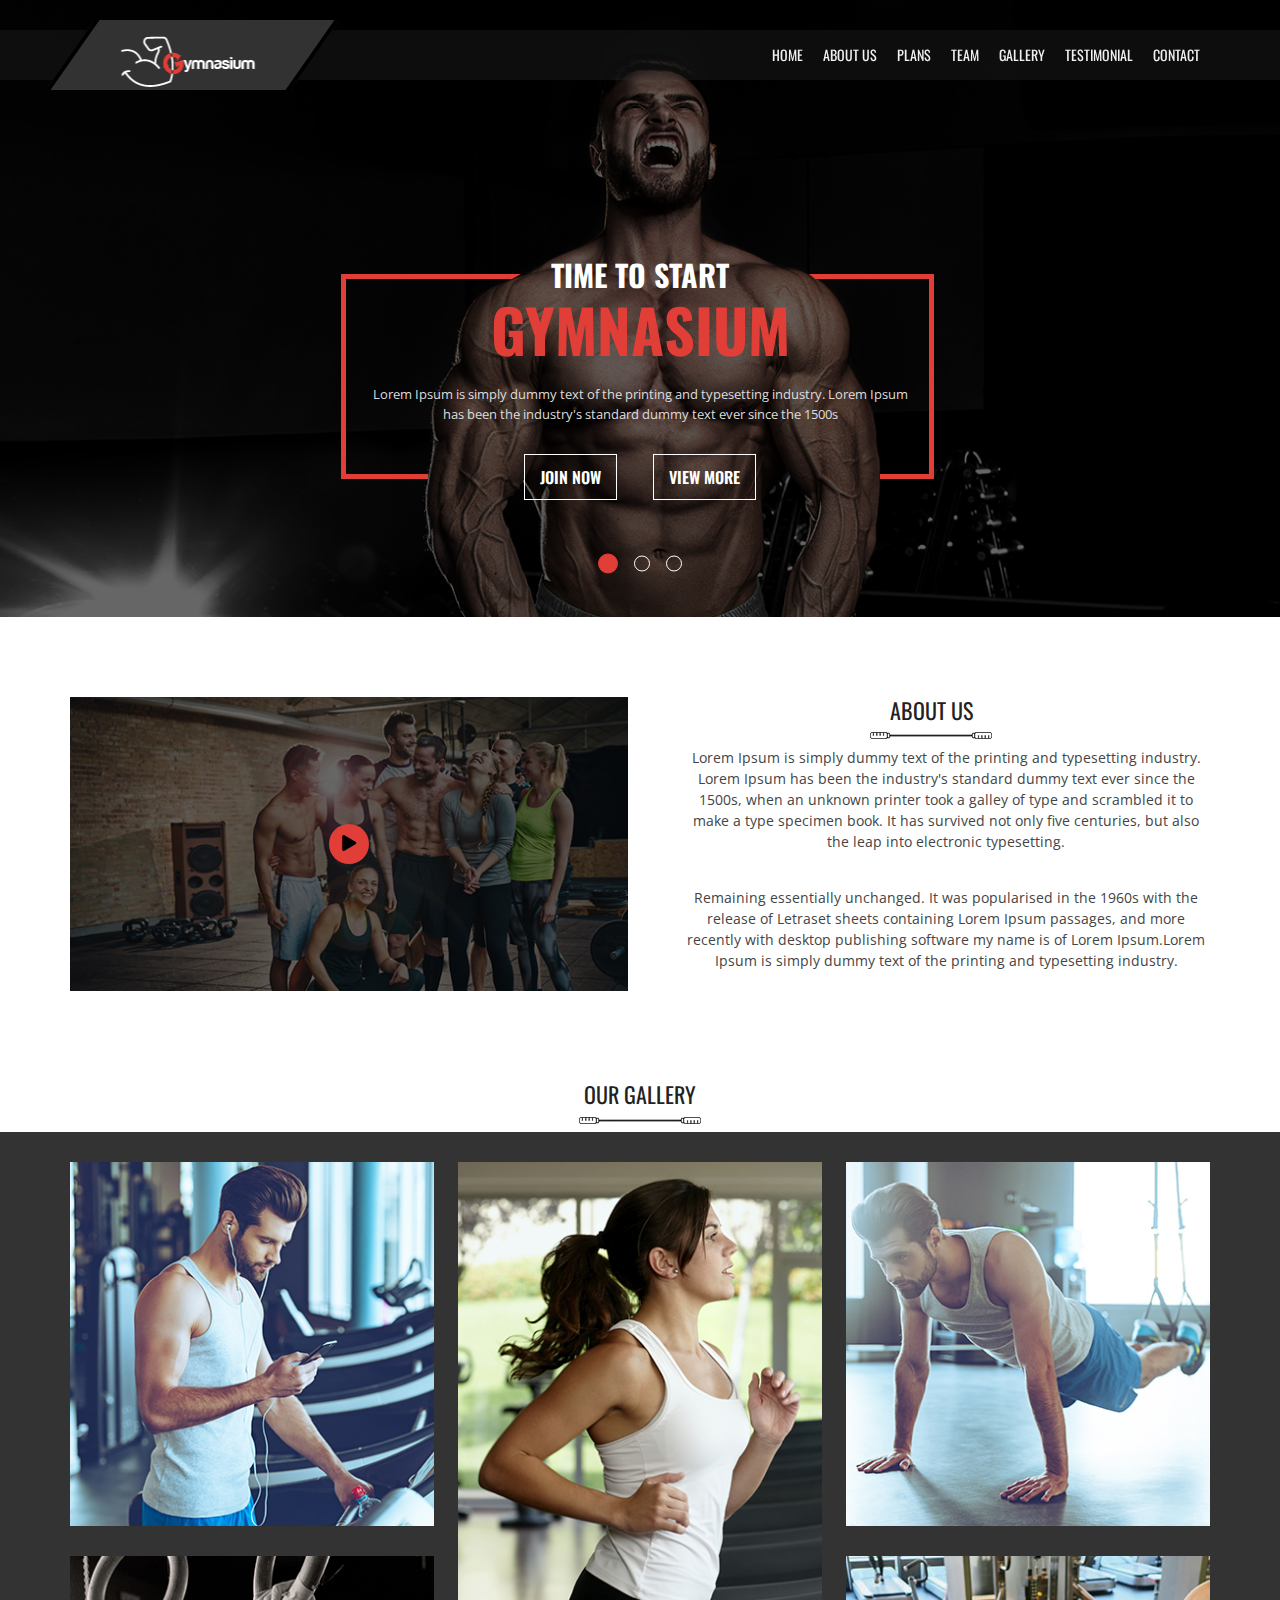
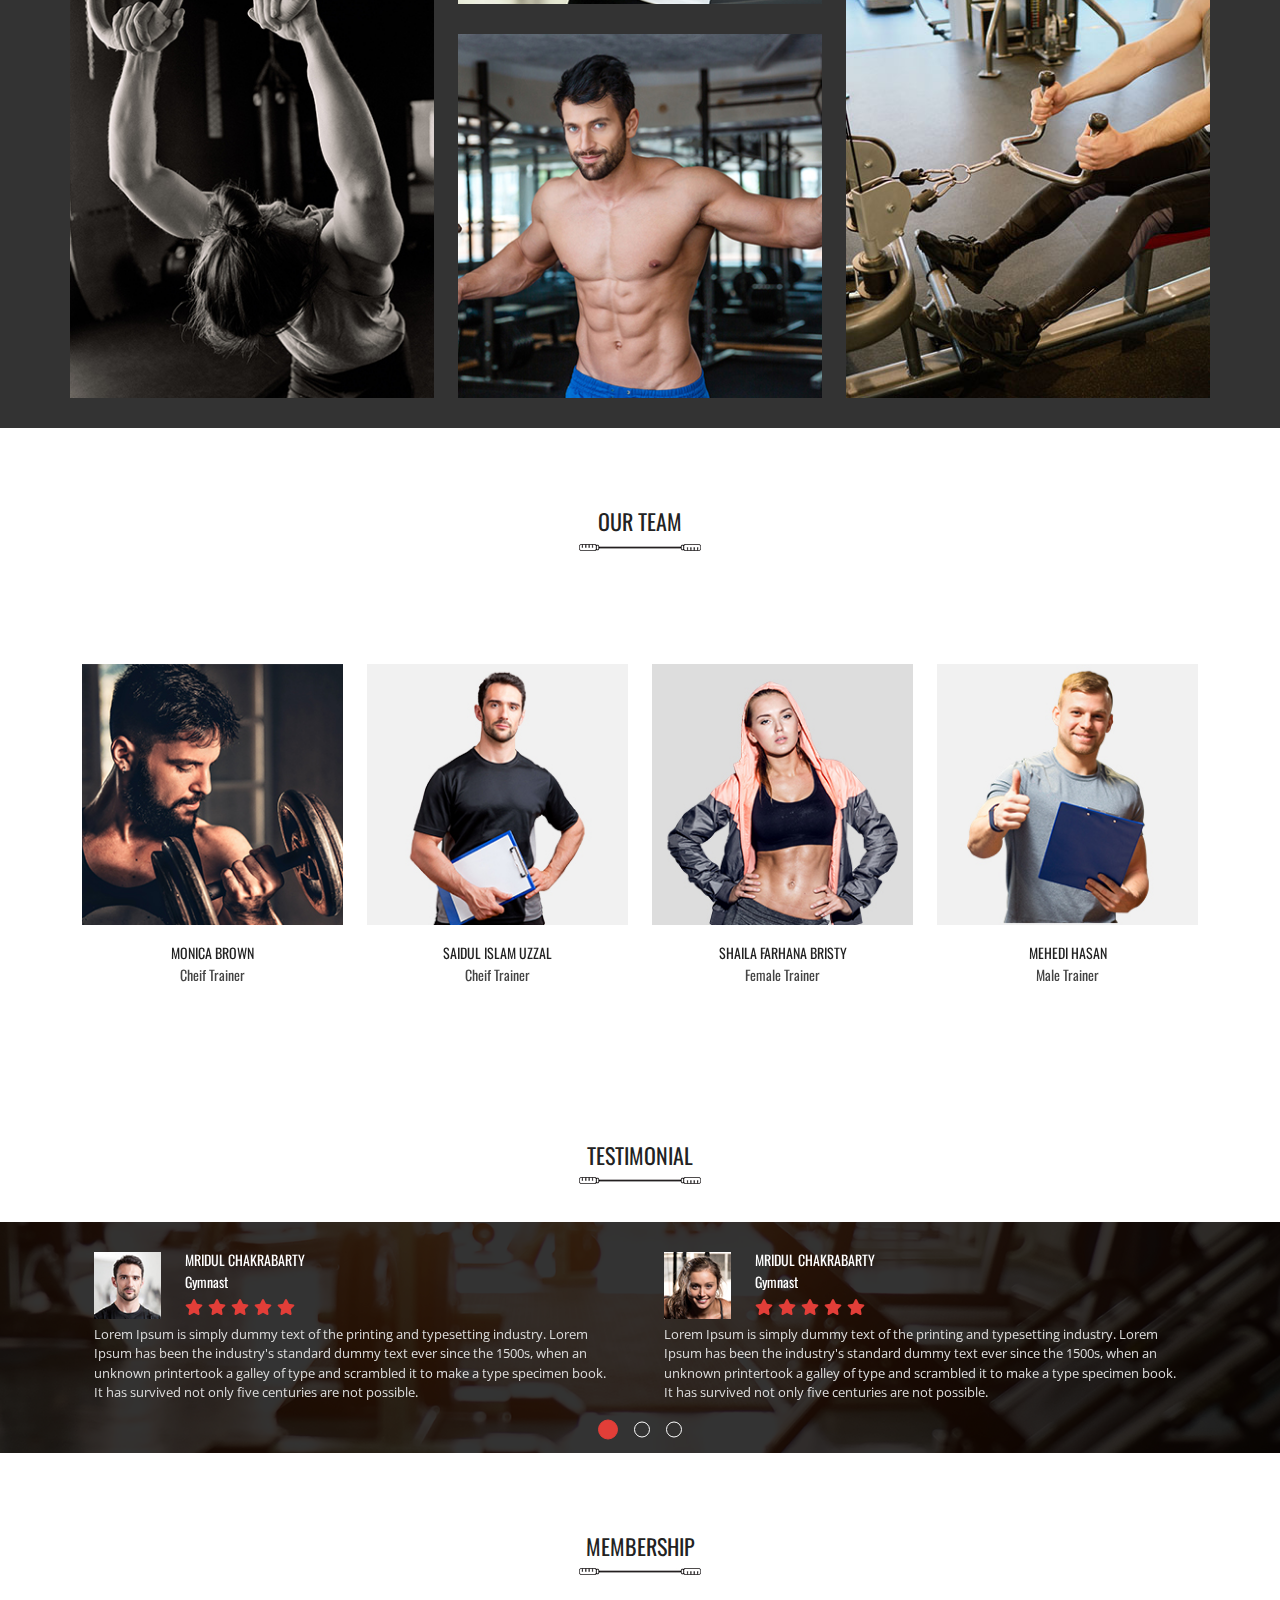
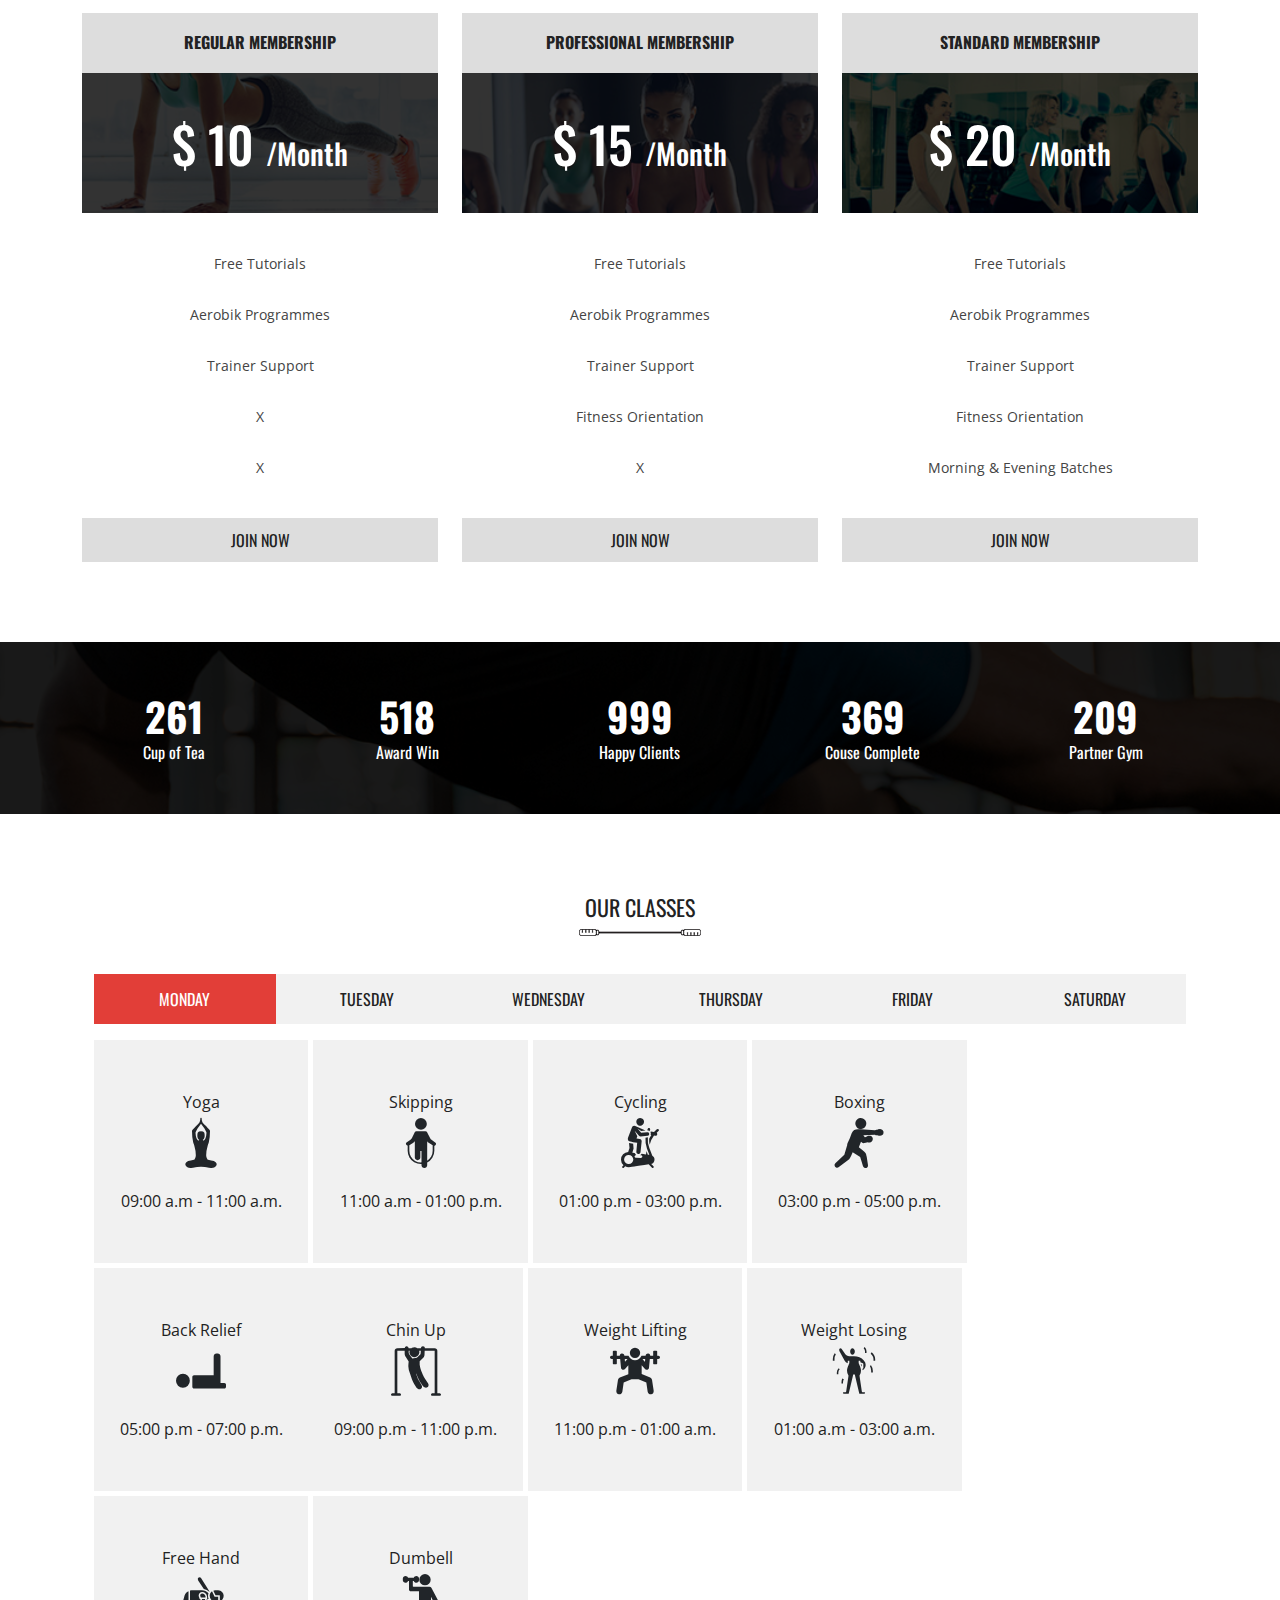
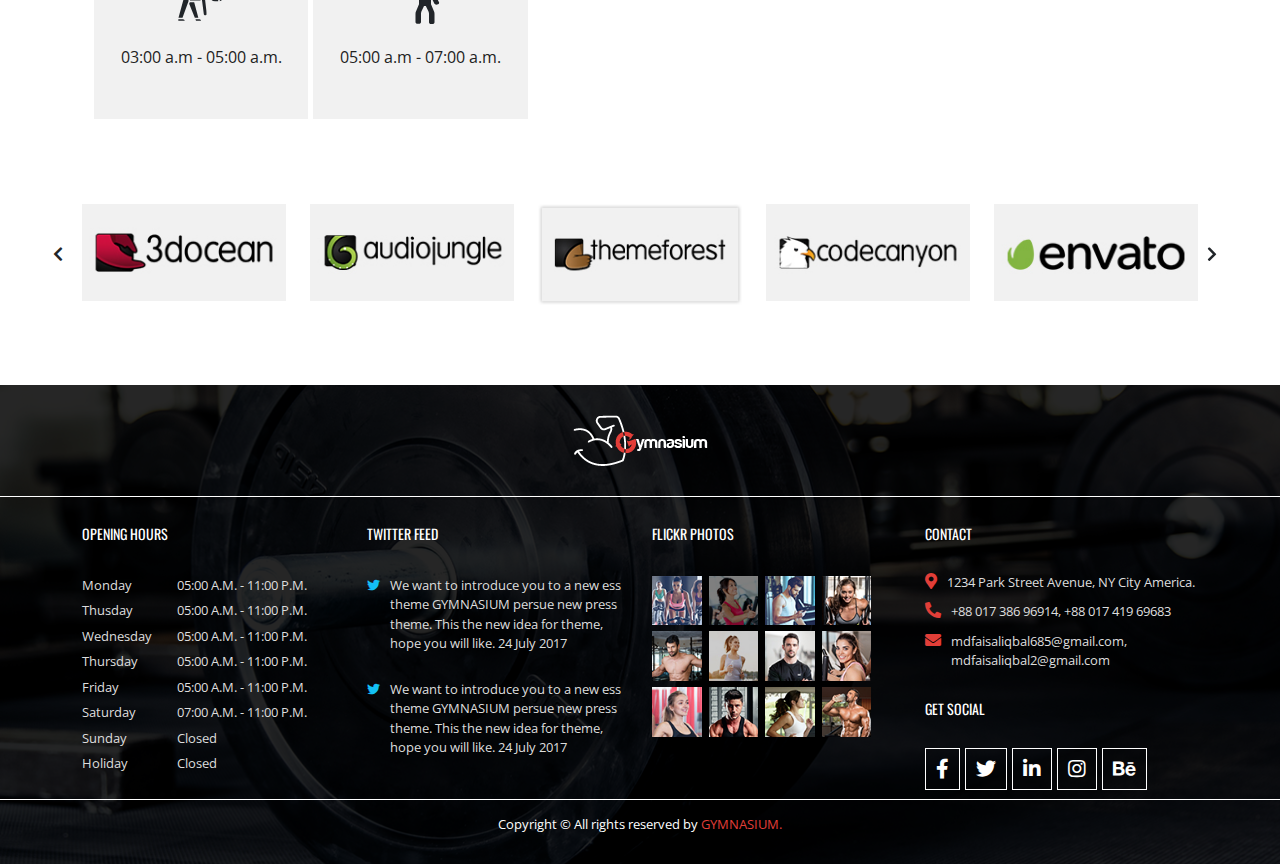
<file: index.html>
<!DOCTYPE html>
<html lang="en">

<head>
    <meta charset="UTF-8">
    <meta http-equiv="X-UA-Compatible" content="IE=edge">
    <meta name="viewport" content="width=device-width, initial-scale=1.0">
    <title>Gymnasium</title>
    <link href="https://fonts.googleapis.com/css2?family=Oswald:wght@200;300;400;500;600;700&display=swap"
        rel="stylesheet">
    <link href="https://fonts.googleapis.com/css2?family=Open+Sans:wght@300;400;600;700;800&display=swap"
        rel="stylesheet">
    <link rel="stylesheet" href="css/all.min.css">
    <link rel="stylesheet" href="css/slick.css">
    <link rel="stylesheet" href="css/venobox.min.css">
    <link rel="stylesheet" href="css/bootstrap.min.css">
    <link rel="stylesheet" href="font/flaticon.css">
    <link rel="stylesheet" href="css/style.css">
    <link rel="stylesheet" href="css/responsive.css">
</head>

<body>

    <!--========================================
                Menu Part Start
    ==========================================-->
    <nav class="navbar navbar-expand-md main-menu p-0">
        <div class="container px-lg-0">
            <a class="navbar-brand" href="#"><img src="images/logo.png" alt="Logo"></a>
            <button class="navbar-toggler" type="button" data-bs-toggle="collapse"
                data-bs-target="#navbarSupportedContent" aria-controls="navbarSupportedContent" aria-expanded="false"
                aria-label="Toggle navigation">
                <i class="fas fa-bars"></i>
            </button>
            <div class="collapse navbar-collapse" id="navbarSupportedContent">
                <ul class="navbar-nav ms-auto mb-2 mb-lg-0 ">
                    <li class="nav-item">
                        <a class="nav-link active" aria-current="page" href="#banner">Home</a>
                    </li>
                    <li class="nav-item">
                        <a class="nav-link" href="#about">About Us</a>
                    </li>
                    <li class="nav-item">
                        <a class="nav-link" href="#classes">Plans</a>
                    </li>
                    <li class="nav-item">
                        <a class="nav-link" href="#team">Team</a>
                    </li>
                    <li class="nav-item">
                        <a class="nav-link" href="#gallery">Gallery</a>
                    </li>
                    <li class="nav-item">
                        <a class="nav-link" href="#testimonial">Testimonial</a>
                    </li>
                    <li class="nav-item">
                        <a class="nav-link" href="#footer">Contact</a>
                    </li>
                </ul>
            </div>
        </div>
    </nav>
    <!--========================================
                Menu Part End
    ==========================================-->
    <!--========================================
                Banner Part Start
    ==========================================-->
    <section id="banner">
        <div class="banner-item">
            <div class="container px-lg-0">
                <div class="row">
                    <div class="col-lg-7
                    col-xl-6 col-xxl-5 col-md-9 m-auto text-center">
                        <div class="banner-text">
                            <h2>Time To Start</h2>
                            <h1>Gymnasium</h1>
                            <p>Lorem Ipsum is simply dummy text of the printing and typesetting industry. Lorem Ipsum
                                has been the industry's standard dummy text ever since the 1500s</p>
                            <a href="#">Join Now</a>
                            <a href="#">View More</a>
                        </div>
                    </div>
                </div>
            </div>
        </div>
        <div class="banner-item2">
            <div class="container px-lg-0">
                <div class="row">
                    <div class="col-lg-7
                    col-xl-6 m-auto text-center">
                        <div class="banner-text">
                            <h2>Time To Start</h2>
                            <h1>Gymnasium</h1>
                            <p>Lorem Ipsum is simply dummy text of the printing and typesetting industry. Lorem Ipsum
                                has been the industry's standard dummy text ever since the 1500s</p>
                            <a href="#">Join Now</a>
                            <a href="#">View More</a>
                        </div>
                    </div>
                </div>
            </div>
        </div>
        <div class="banner-item3">
            <div class="container px-lg-0">
                <div class="row">
                    <div class="col-lg-7
                    col-xl-6 m-auto text-center">
                        <div class="banner-text">
                            <h2>Time To Start</h2>
                            <h1>Gymnasium</h1>
                            <p>Lorem Ipsum is simply dummy text of the printing and typesetting industry. Lorem Ipsum
                                has been the industry's standard dummy text ever since the 1500s</p>
                            <a href="#">Join Now</a>
                            <a href="#">View More</a>
                        </div>
                    </div>
                </div>
            </div>
        </div>
    </section>
    <!--========================================
                Banner Part End
    ==========================================-->
    <!--========================================
                About Part Start
    ==========================================-->
    <section id="about">
        <div class="container px-lg-0">
            <div class="row">
                <div class="col-lg-6 order-2 order-lg-1">
                    <div class="banner-video">
                        <img src="images/about.jpg" class="w-100 img-fluid" alt="Video">
                        <div class="overlay">
                            <a class="venobox" data-autoplay="true" data-vbtype="video"
                                href="https://youtu.be/X_9VoqR5ojM"><i class="fas fa-play"></i></a>
                        </div>
                    </div>
                </div>
                <div class="col-lg-6 order-1 order-lg-2">
                    <div class="banner-text">
                        <div class="common-head text-center">
                            <h3>About Us</h3>
                            <img src="images/common.jpg" alt="Icon">
                        </div>
                        <div class="about-text text-center">
                            <p>Lorem Ipsum is simply dummy text of the printing and typesetting industry. Lorem Ipsum
                                has been the industry's standard dummy text ever since the 1500s, when an unknown
                                printer took a galley of type and scrambled it to make a type specimen book. It has
                                survived not only five centuries, but also the leap into electronic typesetting.
                                <span>Remaining essentially unchanged. It was popularised in the 1960s with the release
                                    of Letraset sheets containing Lorem Ipsum passages, and more recently with desktop
                                    publishing software my name is of Lorem Ipsum.Lorem Ipsum is simply dummy text of
                                    the printing and typesetting industry.</span>
                            </p>
                        </div>
                    </div>
                </div>
            </div>
        </div>
    </section>
    <!--========================================
                About Part End
    ==========================================-->
    <!--========================================
                Gallery Part Start
    ==========================================-->
    <section id="gallery">
        <div class="container px-lg-0">
            <div class="row text-center">
                <div class="col-lg-12">
                    <div class="common-head text-center">
                        <h3>Our Gallery</h3>
                        <img src="images/common.jpg" alt="Icon">
                    </div>
                </div>
            </div>
        </div>
        <div class="main-gallery">
            <div class="container px-lg-0">
                <div class="row">
                    <div class="col-lg-4 col-md-4">
                        <div class="gallery">
                            <div class="gel-img"><img src="images/gallery1.jpg" class="img-fluid w-100" alt="Photo">
                            </div>
                            <div class="overlay venobox" data-gall="gallery01" href="images/gallery1.jpg"><a href="#"><i
                                        class="fas fa-search-plus"></i></a></div>
                        </div>
                        <div class="gallery">
                            <div class="gel-img"><img src="images/gallery2.jpg" class="img-fluid w-100" alt="Photo">
                            </div>
                            <div class="overlay venobox" data-gall="gallery01" href="images/gallery2.jpg"><a href="#"><i
                                        class="fas fa-search-plus"></i></a></div>
                        </div>
                    </div>
                    <div class="col-lg-4 col-md-4">
                        <div class="gallery">
                            <div class="gel-img"><img src="images/gallery3.jpg" class="img-fluid w-100" alt="Photo">
                            </div>
                            <div class="overlay venobox" data-gall="gallery01" href="images/gallery3.jpg"><a href="#"><i
                                        class="fas fa-search-plus"></i></a></div>
                        </div>
                        <div class="gallery">
                            <div class="gel-img"><img src="images/gallery4.jpg" class="img-fluid w-100" alt="Photo">
                            </div>
                            <div class="overlay venobox" data-gall="gallery01" href="images/gallery4.jpg"><a href="#"><i
                                        class="fas fa-search-plus"></i></a></div>
                        </div>
                    </div>
                    <div class="col-lg-4 col-md-4">
                        <div class="gallery">
                            <div class="gel-img"><img src="images/gallery5.jpg" class="img-fluid w-100" alt="Photo">
                            </div>
                            <div class="overlay venobox" data-gall="gallery01" href="images/gallery5.jpg"><a href="#"><i
                                        class="fas fa-search-plus"></i></a></div>
                        </div>
                        <div class="gallery">
                            <div class="gel-img"><img src="images/gallery6.jpg" class="img-fluid w-100" alt="Photo">
                            </div>
                            <div class="overlay venobox" data-gall="gallery01" href="images/gallery6.jpg"><a href="#"><i
                                        class="fas fa-search-plus"></i></a></div>
                        </div>
                    </div>
                </div>
            </div>
        </div>
    </section>
    <!--========================================
                Gallery Part End
    ==========================================-->
    <!--========================================
                Team Part Start
    ==========================================-->
    <section id="team">
        <div class="container px-lg-0">
            <div class="row text-center">
                <div class="col-lg-12">
                    <div class="common-head text-center">
                        <h3>Our Team</h3>
                        <img src="images/common.jpg" alt="Icon">
                    </div>
                </div>
            </div>
        </div>
        <div class="container team px-lg-0">
            <div class="row team-slider">
                <div class="col-lg-3 text-center team-col">
                    <div class="team-img">
                        <img src="images/team1.jpg" class="img-fluid w-100" alt="Team">
                        <div class="overlay">
                            <ul>
                                <li><a href="#"><i class="fab fa-facebook-f"></i></a></li>
                                <li><a href="#"><i class="fab fa-twitter"></i></a></li>
                                <li><a href="#"><i class="fab fa-linkedin-in"></i></a></li>
                            </ul>
                        </div>
                    </div>
                    <div class="team-text">
                        <h3>Monica Brown</h3>
                        <h5>Cheif Trainer</h5>
                        <p>Lorem Ipsum is simply dummy text of the printing and typesetting industry. Lorem Ipsum 1500s.
                        </p>
                    </div>
                </div>
                <div class="col-lg-3 text-center team-col">
                    <div class="team-img">
                        <img src="images/team2.jpg" class="img-fluid w-100" alt="Team">
                        <div class="overlay">
                            <ul>
                                <li><a href="#"><i class="fab fa-facebook-f"></i></a></li>
                                <li><a href="#"><i class="fab fa-twitter"></i></a></li>
                                <li><a href="#"><i class="fab fa-linkedin-in"></i></a></li>
                            </ul>
                        </div>
                    </div>
                    <div class="team-text">
                        <h3>Saidul Islam Uzzal</h3>
                        <h5>Cheif Trainer</h5>
                        <p>Lorem Ipsum is simply dummy text of the printing and typesetting industry. Lorem Ipsum 1500s.
                        </p>
                    </div>
                </div>
                <div class="col-lg-3 text-center team-col">
                    <div class="team-img">
                        <img src="images/team3.jpg" class="img-fluid w-100" alt="Team">
                        <div class="overlay">
                            <ul>
                                <li><a href="#"><i class="fab fa-facebook-f"></i></a></li>
                                <li><a href="#"><i class="fab fa-twitter"></i></a></li>
                                <li><a href="#"><i class="fab fa-linkedin-in"></i></a></li>
                            </ul>
                        </div>
                    </div>
                    <div class="team-text">
                        <h3>Shaila Farhana Bristy</h3>
                        <h5>Female Trainer</h5>
                        <p>Lorem Ipsum is simply dummy text of the printing and typesetting industry. Lorem Ipsum 1500s.
                        </p>
                    </div>
                </div>
                <div class="col-lg-3 text-center team-col">
                    <div class="team-img">
                        <img src="images/team4.jpg" class="img-fluid w-100" alt="Team">
                        <div class="overlay">
                            <ul>
                                <li><a href="#"><i class="fab fa-facebook-f"></i></a></li>
                                <li><a href="#"><i class="fab fa-twitter"></i></a></li>
                                <li><a href="#"><i class="fab fa-linkedin-in"></i></a></li>
                            </ul>
                        </div>
                    </div>
                    <div class="team-text">
                        <h3>Mehedi Hasan</h3>
                        <h5>Male Trainer</h5>
                        <p>Lorem Ipsum is simply dummy text of the printing and typesetting industry. Lorem Ipsum 1500s.
                        </p>
                    </div>
                </div>
            </div>
        </div>
    </section>
    <!--========================================
                Team Part End
    ==========================================-->
    <!--========================================
                Testimonial Part Start
    ==========================================-->
    <section id="testimonial">
        <div class="container px-lg-0">
            <div class="row text-center">
                <div class="col-lg-12">
                    <div class="common-head text-center">
                        <h3>Testimonial</h3>
                        <img src="images/common.jpg" alt="Icon">
                    </div>
                </div>
            </div>
        </div>
        <div class="main-test">
            <div class="container px-lg-0">
                <div class="row testimonial">
                    <div class="col-lg-6">
                        <div class="row mx-0">
                            <div class="col-lg-2 col-4 col-sm-5">
                                <div class="test-img">
                                    <img src="images/test1.jpg" class="w-100 img-fuild"  alt="Testimonial">
                                </div>
                            </div>
                            <div class="col-lg-10 col-8 col-sm-7">
                                <div class="test-text">
                                    <h4>Mridul Chakrabarty</h4>
                                    <h5>Gymnast</h5>
                                    <i class="fas fa-star"></i>
                                    <i class="fas fa-star"></i>
                                    <i class="fas fa-star"></i>
                                    <i class="fas fa-star"></i>
                                    <i class="fas fa-star"></i>
                                </div>
                            </div>
                            <div class="col-lg-12">
                                <div class="test-text">
                                    <p>Lorem Ipsum is simply dummy text of the printing and typesetting industry. Lorem
                                        Ipsum has been the industry's standard dummy text ever since the 1500s, when an
                                        unknown printertook a galley of type and scrambled it to make a type specimen
                                        book.
                                        It has survived not only five centuries are not possible.</p>
                                </div>
                            </div>
                        </div>
                    </div>
                    <div class="col-lg-6">
                        <div class="row mx-0">
                            <div class="col-lg-2 col-4 col-sm-5">
                                <div class="test-img">
                                    <img src="images/test2.jpg" class="w-100 img-fuild"  alt="Testimonial">
                                </div>
                            </div>
                            <div class="col-lg-10 col-8 col-sm-7">
                                <div class="test-text">
                                    <h4>Mridul Chakrabarty</h4>
                                    <h5>Gymnast</h5>
                                    <i class="fas fa-star"></i>
                                    <i class="fas fa-star"></i>
                                    <i class="fas fa-star"></i>
                                    <i class="fas fa-star"></i>
                                    <i class="fas fa-star"></i>
                                </div>
                            </div>
                            <div class="col-lg-12">
                                <div class="test-text">
                                    <p>Lorem Ipsum is simply dummy text of the printing and typesetting industry. Lorem
                                        Ipsum has been the industry's standard dummy text ever since the 1500s, when an
                                        unknown printertook a galley of type and scrambled it to make a type specimen
                                        book.
                                        It has survived not only five centuries are not possible.</p>
                                </div>
                            </div>
                        </div>
                    </div>
                    <div class="col-lg-6">
                        <div class="row mx-0">
                            <div class="col-lg-2 col-4 col-sm-5">
                                <div class="test-img">
                                    <img src="images/test1.jpg" class="w-100 img-fuild"  alt="Testimonial">
                                </div>
                            </div>
                            <div class="col-lg-10 col-8 col-sm-7">
                                <div class="test-text">
                                    <h4>Mridul Chakrabarty</h4>
                                    <h5>Gymnast</h5>
                                    <i class="fas fa-star"></i>
                                    <i class="fas fa-star"></i>
                                    <i class="fas fa-star"></i>
                                    <i class="fas fa-star"></i>
                                    <i class="fas fa-star"></i>
                                </div>
                            </div>
                            <div class="col-lg-12">
                                <div class="test-text">
                                    <p>Lorem Ipsum is simply dummy text of the printing and typesetting industry. Lorem
                                        Ipsum has been the industry's standard dummy text ever since the 1500s, when an
                                        unknown printertook a galley of type and scrambled it to make a type specimen
                                        book.
                                        It has survived not only five centuries are not possible.</p>
                                </div>
                            </div>
                        </div>
                    </div>
                    <div class="col-lg-6">
                        <div class="row mx-0">
                            <div class="col-lg-2 col-4 col-sm-5">
                                <div class="test-img">
                                    <img src="images/test2.jpg" class="w-100 img-fuild"  alt="Testimonial">
                                </div>
                            </div>
                            <div class="col-lg-10 col-8 col-sm-7">
                                <div class="test-text">
                                    <h4>Mridul Chakrabarty</h4>
                                    <h5>Gymnast</h5>
                                    <i class="fas fa-star"></i>
                                    <i class="fas fa-star"></i>
                                    <i class="fas fa-star"></i>
                                    <i class="fas fa-star"></i>
                                    <i class="fas fa-star"></i>
                                </div>
                            </div>
                            <div class="col-lg-12">
                                <div class="test-text">
                                    <p>Lorem Ipsum is simply dummy text of the printing and typesetting industry. Lorem
                                        Ipsum has been the industry's standard dummy text ever since the 1500s, when an
                                        unknown printertook a galley of type and scrambled it to make a type specimen
                                        book.
                                        It has survived not only five centuries are not possible.</p>
                                </div>
                            </div>
                        </div>
                    </div>
                    <div class="col-lg-6">
                        <div class="row mx-0">
                            <div class="col-lg-2 col-4 col-sm-5">
                                <div class="test-img">
                                    <img src="images/test1.jpg" class="w-100 img-fuild"  alt="Testimonial">
                                </div>
                            </div>
                            <div class="col-lg-10 col-8 col-sm-7">
                                <div class="test-text">
                                    <h4>Mridul Chakrabarty</h4>
                                    <h5>Gymnast</h5>
                                    <i class="fas fa-star"></i>
                                    <i class="fas fa-star"></i>
                                    <i class="fas fa-star"></i>
                                    <i class="fas fa-star"></i>
                                    <i class="fas fa-star"></i>
                                </div>
                            </div>
                            <div class="col-lg-12">
                                <div class="test-text">
                                    <p>Lorem Ipsum is simply dummy text of the printing and typesetting industry. Lorem
                                        Ipsum has been the industry's standard dummy text ever since the 1500s, when an
                                        unknown printertook a galley of type and scrambled it to make a type specimen
                                        book.
                                        It has survived not only five centuries are not possible.</p>
                                </div>
                            </div>
                        </div>
                    </div>
                    <div class="col-lg-6">
                        <div class="row mx-0">
                            <div class="col-lg-2 col-4 col-sm-5">
                                <div class="test-img">
                                    <img src="images/test2.jpg" class="w-100 img-fuild" alt="Testimonial">
                                </div>
                            </div>
                            <div class="col-lg-10 col-8 col-sm-7">
                                <div class="test-text">
                                    <h4>Mridul Chakrabarty</h4>
                                    <h5>Gymnast</h5>
                                    <i class="fas fa-star"></i>
                                    <i class="fas fa-star"></i>
                                    <i class="fas fa-star"></i>
                                    <i class="fas fa-star"></i>
                                    <i class="fas fa-star"></i>
                                </div>
                            </div>
                            <div class="col-lg-12">
                                <div class="test-text">
                                    <p>Lorem Ipsum is simply dummy text of the printing and typesetting industry. Lorem
                                        Ipsum has been the industry's standard dummy text ever since the 1500s, when an
                                        unknown printertook a galley of type and scrambled it to make a type specimen
                                        book.
                                        It has survived not only five centuries are not possible.</p>
                                </div>
                            </div>
                        </div>
                    </div>
                </div>
            </div>
        </div>
    </section>
    <!--========================================
                Testimonial Part End
    ==========================================-->
    <!--========================================
                Membership Part Start
    ==========================================-->
    <section>
        <div class="container px-lg-0">
            <div class="row">
                <div class="col-lg-12">
                    <div class="common-head text-center">
                        <h3>Membership</h3>
                        <img src="images/common.jpg" alt="Icon">
                    </div>
                </div>
            </div>
            <div class="row mx-0 text-center membership">
                <div class="col-lg-4 col-md-4">
                    <div class="member-card">
                        <h4>Regular Membership</h4>
                        <div class="img">
                            <h3>$ 10 <span>/Month</span></h3>
                            <div class="overlay"></div>
                        </div>
                        <ul>
                            <li>Free Tutorials</li>
                            <li>Aerobik Programmes</li>
                            <li>Trainer Support</li>
                            <li>X</li>
                            <li>X</li>
                        </ul>
                        <a href="#">Join Now</a>
                    </div>
                </div>
                <div class="col-lg-4 col-md-4">
                    <div class="member-card">
                        <h4>Professional Membership</h4>
                        <div class="img1">
                            <h3>$ 15 <span>/Month</span></h3>
                            <div class="overlay"></div>
                        </div>
                        <ul>
                            <li>Free Tutorials</li>
                            <li>Aerobik Programmes</li>
                            <li>Trainer Support</li>
                            <li>Fitness Orientation</li>
                            <li>X</li>
                        </ul>
                        <a href="#">Join Now</a>
                    </div>
                </div>
                <div class="col-lg-4 col-md-4">
                    <div class="member-card">
                        <h4>Standard Membership</h4>
                        <div class="img2">
                            <h3>$ 20 <span>/Month</span></h3>
                            <div class="overlay"></div>
                        </div>
                        <ul>
                            <li>Free Tutorials</li>
                            <li>Aerobik Programmes</li>
                            <li>Trainer Support</li>
                            <li>Fitness Orientation</li>
                            <li>Morning & Evening Batches</li>
                        </ul>
                        <a href="#">Join Now</a>
                    </div>
                </div>
            </div>
        </div>
    </section>
    <!--========================================
                Membership Part End
    ==========================================-->
    <!--========================================
                Countdown Part Start
    ==========================================-->
    <section id="countdown">
        <div class="container px-lg-0">
            <div class="row text-center">
                <div class="col">
                    <div class="count-text">
                        <h3 class="counter">261</h3>
                        <p>Cup of Tea</p>
                    </div>
                </div>
                <div class="col">
                    <div class="count-text">
                        <h3 class="counter">518</h3>
                        <p>Award Win</p>
                    </div>
                </div>
                <div class="col">
                    <div class="count-text">
                        <h3 class="counter">999</h3>
                        <p>Happy Clients</p>
                    </div>
                </div>
                <div class="col">
                    <div class="count-text">
                        <h3 class="counter">369</h3>
                        <p>Couse Complete</p>
                    </div>
                </div>
                <div class="col">
                    <div class="count-text">
                        <h3 class="counter">209</h3>
                        <p>Partner Gym</p>
                    </div>
                </div>
            </div>
        </div>
    </section>
    <!--========================================
                Countdown Part End
    ==========================================-->
    <!--========================================
                Classes Part Start
    ==========================================-->
    <section id="classes">
        <div class="container">
            <div class="row">
                <div class="col-lg-12 px-lg-0">
                    <div class="common-head text-center">
                        <h3>Our Classes</h3>
                        <img src="images/common.jpg" alt="Icon">
                    </div>
                </div>
            </div>
            <div class="row rutine-menu mx-0">
                <div class="col-lg-12">
                    <ul class="nav nav-pills mb-3 class-menu" id="pills-tab" role="tablist">
                        <li class="nav-item" role="presentation">
                            <button class="nav-link active" id="monday" data-bs-toggle="pill"
                                data-bs-target="#monday-text" type="button" role="tab" aria-controls="monday-text"
                                aria-selected="true">Monday</button>
                        </li>
                        <li class="nav-item" role="presentation">
                            <button class="nav-link" id="tuesday" data-bs-toggle="pill" data-bs-target="#tuesday-text"
                                type="button" role="tab" aria-controls="tuesday-text"
                                aria-selected="false">Tuesday</button>
                        </li>
                        <li class="nav-item" role="presentation">
                            <button class="nav-link" id="wednesday" data-bs-toggle="pill"
                                data-bs-target="#wednesday-text" type="button" role="tab" aria-controls="wednesday-text"
                                aria-selected="false">Wednesday</button>
                        </li>
                        <li class="nav-item" role="presentation">
                            <button class="nav-link" id="thursday" data-bs-toggle="pill" data-bs-target="#thursday-text"
                                type="button" role="tab" aria-controls="thursday-text"
                                aria-selected="false">Thursday</button>
                        </li>
                        <li class="nav-item" role="presentation">
                            <button class="nav-link" id="friday" data-bs-toggle="pill" data-bs-target="#friday-text"
                                type="button" role="tab" aria-controls="friday-text"
                                aria-selected="false">Friday</button>
                        </li>
                        <li class="nav-item" role="presentation">
                            <button class="nav-link" id="saturday" data-bs-toggle="pill" data-bs-target="#saturday-text"
                                type="button" role="tab" aria-controls="saturday-text"
                                aria-selected="false">Saturday</button>
                        </li>
                    </ul>
                    <div class="tab-content" id="pills-tabContent">
                        <div class="tab-pane fade show active" id="monday-text" role="tabpanel"
                            aria-labelledby="monday">
                            <ul class="d-flex flex-wrap class-rutine">
                                <li>
                                    <p>Yoga</p>
                                    <i class="flaticon-buddhist-yoga-pose"></i>
                                    <p>09:00 a.m - 11:00 a.m.</p>
                                </li>
                                <li>
                                    <p>Skipping</p>
                                    <i class="flaticon-man-jumping-rope"></i>
                                    <p>11:00 a.m - 01:00 p.m.</p>
                                </li>
                                <li>
                                    <p>Cycling</p>
                                    <i class="flaticon-exercise"></i>
                                    <p>01:00 p.m - 03:00 p.m.</p>
                                </li>
                                <li>
                                    <p>Boxing</p>
                                    <i class="flaticon-boxing-fighter"></i>
                                    <p>03:00 p.m - 05:00 p.m.</p>
                                </li>
                                <li>
                                    <p>Back Relief</p>
                                    <i class="flaticon-man-exercising-on-the-floor"></i>
                                    <p>05:00 p.m - 07:00 p.m.</p>
                                </li>
                                <li>
                                    <p>Chin Up</p>
                                    <i class="flaticon-man-at-bar"></i>
                                    <p>09:00 p.m - 11:00 p.m.</p>
                                </li>
                                <li>
                                    <p>Weight Lifting</p>
                                    <i class="flaticon-weightlifting"></i>
                                    <p>11:00 p.m - 01:00 a.m.</p>
                                </li>
                                <li>
                                    <p>Weight Losing</p>
                                    <i class="flaticon-cardio"></i>
                                    <p>01:00 a.m - 03:00 a.m.</p>
                                </li>
                                <li>
                                    <p>Free Hand</p>
                                    <i class="flaticon-excercise"></i>
                                    <p>03:00 a.m - 05:00 a.m.</p>
                                </li>
                                <li>
                                    <p>Dumbell</p>
                                    <i class="flaticon-exercise-with-dumbbell"></i>
                                    <p>05:00 a.m - 07:00 a.m.</p>
                                </li>
                            </ul>
                        </div>
                        <div class="tab-pane fade" id="tuesday-text" role="tabpanel" aria-labelledby="tuesday">
                            <ul class="d-flex flex-wrap class-rutine">
                                <li>
                                    <p>Yoga</p>
                                    <i class="flaticon-buddhist-yoga-pose"></i>
                                    <p>09:00 a.m - 11:00 a.m.</p>
                                </li>
                                <li>
                                    <p>Skipping</p>
                                    <i class="flaticon-man-jumping-rope"></i>
                                    <p>11:00 a.m - 01:00 p.m.</p>
                                </li>
                                <li>
                                    <p>Cycling</p>
                                    <i class="flaticon-exercise"></i>
                                    <p>01:00 p.m - 03:00 p.m.</p>
                                </li>
                                <li>
                                    <p>Boxing</p>
                                    <i class="flaticon-boxing-fighter"></i>
                                    <p>03:00 p.m - 05:00 p.m.</p>
                                </li>
                                <li>
                                    <p>Back Relief</p>
                                    <i class="flaticon-man-exercising-on-the-floor"></i>
                                    <p>05:00 p.m - 07:00 p.m.</p>
                                </li>
                                <li>
                                    <p>Chin Up</p>
                                    <i class="flaticon-man-at-bar"></i>
                                    <p>09:00 p.m - 11:00 p.m.</p>
                                </li>
                                <li>
                                    <p>Weight Lifting</p>
                                    <i class="flaticon-weightlifting"></i>
                                    <p>11:00 p.m - 01:00 a.m.</p>
                                </li>
                                <li>
                                    <p>Weight Losing</p>
                                    <i class="flaticon-cardio"></i>
                                    <p>01:00 a.m - 03:00 a.m.</p>
                                </li>
                                <li>
                                    <p>Free Hand</p>
                                    <i class="flaticon-excercise"></i>
                                    <p>03:00 a.m - 05:00 a.m.</p>
                                </li>
                                <li>
                                    <p>Dumbell</p>
                                    <i class="flaticon-exercise-with-dumbbell"></i>
                                    <p>05:00 a.m - 07:00 a.m.</p>
                                </li>
                            </ul>
                        </div>
                        <div class="tab-pane fade" id="wednesday-text" role="tabpanel" aria-labelledby="wednesday">
                            <ul class="d-flex flex-wrap class-rutine">
                                <li>
                                    <p>Yoga</p>
                                    <i class="flaticon-buddhist-yoga-pose"></i>
                                    <p>09:00 a.m - 11:00 a.m.</p>
                                </li>
                                <li>
                                    <p>Skipping</p>
                                    <i class="flaticon-man-jumping-rope"></i>
                                    <p>11:00 a.m - 01:00 p.m.</p>
                                </li>
                                <li>
                                    <p>Cycling</p>
                                    <i class="flaticon-exercise"></i>
                                    <p>01:00 p.m - 03:00 p.m.</p>
                                </li>
                                <li>
                                    <p>Boxing</p>
                                    <i class="flaticon-boxing-fighter"></i>
                                    <p>03:00 p.m - 05:00 p.m.</p>
                                </li>
                                <li>
                                    <p>Back Relief</p>
                                    <i class="flaticon-man-exercising-on-the-floor"></i>
                                    <p>05:00 p.m - 07:00 p.m.</p>
                                </li>
                                <li>
                                    <p>Chin Up</p>
                                    <i class="flaticon-man-at-bar"></i>
                                    <p>09:00 p.m - 11:00 p.m.</p>
                                </li>
                                <li>
                                    <p>Weight Lifting</p>
                                    <i class="flaticon-weightlifting"></i>
                                    <p>11:00 p.m - 01:00 a.m.</p>
                                </li>
                                <li>
                                    <p>Weight Losing</p>
                                    <i class="flaticon-cardio"></i>
                                    <p>01:00 a.m - 03:00 a.m.</p>
                                </li>
                                <li>
                                    <p>Free Hand</p>
                                    <i class="flaticon-excercise"></i>
                                    <p>03:00 a.m - 05:00 a.m.</p>
                                </li>
                                <li>
                                    <p>Dumbell</p>
                                    <i class="flaticon-exercise-with-dumbbell"></i>
                                    <p>05:00 a.m - 07:00 a.m.</p>
                                </li>
                            </ul>    
                        </div>
                        <div class="tab-pane fade" id="thursday-text" role="tabpanel" aria-labelledby="thursday">
                            <ul class="d-flex flex-wrap class-rutine">
                                <li>
                                    <p>Yoga</p>
                                    <i class="flaticon-buddhist-yoga-pose"></i>
                                    <p>09:00 a.m - 11:00 a.m.</p>
                                </li>
                                <li>
                                    <p>Skipping</p>
                                    <i class="flaticon-man-jumping-rope"></i>
                                    <p>11:00 a.m - 01:00 p.m.</p>
                                </li>
                                <li>
                                    <p>Cycling</p>
                                    <i class="flaticon-exercise"></i>
                                    <p>01:00 p.m - 03:00 p.m.</p>
                                </li>
                                <li>
                                    <p>Boxing</p>
                                    <i class="flaticon-boxing-fighter"></i>
                                    <p>03:00 p.m - 05:00 p.m.</p>
                                </li>
                                <li>
                                    <p>Back Relief</p>
                                    <i class="flaticon-man-exercising-on-the-floor"></i>
                                    <p>05:00 p.m - 07:00 p.m.</p>
                                </li>
                                <li>
                                    <p>Chin Up</p>
                                    <i class="flaticon-man-at-bar"></i>
                                    <p>09:00 p.m - 11:00 p.m.</p>
                                </li>
                                <li>
                                    <p>Weight Lifting</p>
                                    <i class="flaticon-weightlifting"></i>
                                    <p>11:00 p.m - 01:00 a.m.</p>
                                </li>
                                <li>
                                    <p>Weight Losing</p>
                                    <i class="flaticon-cardio"></i>
                                    <p>01:00 a.m - 03:00 a.m.</p>
                                </li>
                                <li>
                                    <p>Free Hand</p>
                                    <i class="flaticon-excercise"></i>
                                    <p>03:00 a.m - 05:00 a.m.</p>
                                </li>
                                <li>
                                    <p>Dumbell</p>
                                    <i class="flaticon-exercise-with-dumbbell"></i>
                                    <p>05:00 a.m - 07:00 a.m.</p>
                                </li>
                            </ul>
                        </div>
                        <div class="tab-pane fade" id="friday-text" role="tabpanel" aria-labelledby="friday">
                            <ul class="d-flex flex-wrap class-rutine">
                                <li>
                                    <p>Yoga</p>
                                    <i class="flaticon-buddhist-yoga-pose"></i>
                                    <p>09:00 a.m - 11:00 a.m.</p>
                                </li>
                                <li>
                                    <p>Skipping</p>
                                    <i class="flaticon-man-jumping-rope"></i>
                                    <p>11:00 a.m - 01:00 p.m.</p>
                                </li>
                                <li>
                                    <p>Cycling</p>
                                    <i class="flaticon-exercise"></i>
                                    <p>01:00 p.m - 03:00 p.m.</p>
                                </li>
                                <li>
                                    <p>Boxing</p>
                                    <i class="flaticon-boxing-fighter"></i>
                                    <p>03:00 p.m - 05:00 p.m.</p>
                                </li>
                                <li>
                                    <p>Back Relief</p>
                                    <i class="flaticon-man-exercising-on-the-floor"></i>
                                    <p>05:00 p.m - 07:00 p.m.</p>
                                </li>
                                <li>
                                    <p>Chin Up</p>
                                    <i class="flaticon-man-at-bar"></i>
                                    <p>09:00 p.m - 11:00 p.m.</p>
                                </li>
                                <li>
                                    <p>Weight Lifting</p>
                                    <i class="flaticon-weightlifting"></i>
                                    <p>11:00 p.m - 01:00 a.m.</p>
                                </li>
                                <li>
                                    <p>Weight Losing</p>
                                    <i class="flaticon-cardio"></i>
                                    <p>01:00 a.m - 03:00 a.m.</p>
                                </li>
                                <li>
                                    <p>Free Hand</p>
                                    <i class="flaticon-excercise"></i>
                                    <p>03:00 a.m - 05:00 a.m.</p>
                                </li>
                                <li>
                                    <p>Dumbell</p>
                                    <i class="flaticon-exercise-with-dumbbell"></i>
                                    <p>05:00 a.m - 07:00 a.m.</p>
                                </li>
                            </ul>
                        </div>
                        <div class="tab-pane fade" id="saturday-text" role="tabpanel" aria-labelledby="saturday">
                            <ul class="d-flex flex-wrap class-rutine">
                                <li>
                                    <p>Yoga</p>
                                    <i class="flaticon-buddhist-yoga-pose"></i>
                                    <p>09:00 a.m - 11:00 a.m.</p>
                                </li>
                                <li>
                                    <p>Skipping</p>
                                    <i class="flaticon-man-jumping-rope"></i>
                                    <p>11:00 a.m - 01:00 p.m.</p>
                                </li>
                                <li>
                                    <p>Cycling</p>
                                    <i class="flaticon-exercise"></i>
                                    <p>01:00 p.m - 03:00 p.m.</p>
                                </li>
                                <li>
                                    <p>Boxing</p>
                                    <i class="flaticon-boxing-fighter"></i>
                                    <p>03:00 p.m - 05:00 p.m.</p>
                                </li>
                                <li>
                                    <p>Back Relief</p>
                                    <i class="flaticon-man-exercising-on-the-floor"></i>
                                    <p>05:00 p.m - 07:00 p.m.</p>
                                </li>
                                <li>
                                    <p>Chin Up</p>
                                    <i class="flaticon-man-at-bar"></i>
                                    <p>09:00 p.m - 11:00 p.m.</p>
                                </li>
                                <li>
                                    <p>Weight Lifting</p>
                                    <i class="flaticon-weightlifting"></i>
                                    <p>11:00 p.m - 01:00 a.m.</p>
                                </li>
                                <li>
                                    <p>Weight Losing</p>
                                    <i class="flaticon-cardio"></i>
                                    <p>01:00 a.m - 03:00 a.m.</p>
                                </li>
                                <li>
                                    <p>Free Hand</p>
                                    <i class="flaticon-excercise"></i>
                                    <p>03:00 a.m - 05:00 a.m.</p>
                                </li>
                                <li>
                                    <p>Dumbell</p>
                                    <i class="flaticon-exercise-with-dumbbell"></i>
                                    <p>05:00 a.m - 07:00 a.m.</p>
                                </li>
                            </ul>
                        </div>
                    </div>


                </div>
            </div>
        </div>
    </section>
    <!--========================================
                Classes Part End
    ==========================================-->
    <!--========================================
                Partner Part Start
    ==========================================-->
    <section id="partner">
        <div class="container px-lg-0">
            <div class="row">
                <div class="col partner">
                    <div class="logo">
                        <img class="w-100 img-fluid" src="images/partner1.jpg" alt="Photo">
                    </div>
                    <div class="logo">
                        <img class="w-100 img-fluid" src="images/partner2.jpg" alt="Photo">
                    </div>
                    <div class="logo">
                        <img class="w-100 img-fluid" src="images/partner3.jpg" alt="Photo">
                    </div>
                    <div class="logo">
                        <img class="w-100 img-fluid" src="images/partner4.jpg" alt="Photo">
                    </div>
                    <div class="logo">
                        <img class="w-100 img-fluid" src="images/partner5.jpg" alt="Photo">
                    </div>
                    <div class="logo">
                        <img class="w-100 img-fluid" src="images/partner3.jpg" alt="Photo">
                    </div>
                    <div class="logo">
                        <img class="w-100 img-fluid" src="images/partner5.jpg" alt="Photo">
                    </div>
                    <div class="logo">
                        <img class="w-100 img-fluid" src="images/partner4.jpg" alt="Photo">
                    </div>
                    <div class="logo">
                        <img class="w-100 img-fluid" src="images/partner1.jpg" alt="Photo">
                    </div>
                    <div class="logo">
                        <img class="w-100 img-fluid" src="images/partner2.jpg" alt="Photo">
                    </div>
                </div> 
            </div>
        </div>
    </section>
    <!--========================================
                Partner Part End
    ==========================================-->
    <!--========================================
                Footer Part Start
    ==========================================-->
    <section id="footer">
        <div class="container px-lg-0">
            <div class="row foot-logo">
                <div class="col-lg-12">
                    <div class="foot-logo text-center">
                        <img src="images/logo.png" class="img-fluid" alt="Logo">
                    </div>
                </div>
            </div>
        </div>
        <div class="container-fuild footer-inner">
            <div class="container">
                <div class="row">
                    <div class="col-lg-3 col-sm-6">
                        <div class="footer-text foot-routine">
                            <h4>Opening Hours</h4>
                            <div class="row">
                                <div class="col-lg-4 col-4">
                                    <ul>
                                        <li>Monday</li>
                                        <li>Thusday</li>
                                        <li>Wednesday</li>
                                        <li>Thursday</li>
                                        <li>Friday</li>
                                        <li>Saturday</li>
                                        <li>Sunday</li>
                                        <li>Holiday</li>
                                    </ul>
                                </div>
                                <div class="col-lg-8 col-8">
                                    <ul>
                                        <li>05:00 A.M. - 11:00 P.M.</li>
                                        <li>05:00 A.M. - 11:00 P.M.</li>
                                        <li>05:00 A.M. - 11:00 P.M.</li>
                                        <li>05:00 A.M. - 11:00 P.M.</li>
                                        <li>05:00 A.M. - 11:00 P.M.</li>
                                        <li>07:00 A.M. - 11:00 P.M.</li>
                                        <li>Closed</li>
                                        <li>Closed</li>
                                    </ul>
                                </div>
                            </div>
                        </div>
                    </div>
                    <div class="col-lg-3 col-sm-6">
                        <div class="footer-text twitter">
                            <h4>Twitter Feed</h4>
                            <ul class="d-flex">
                                <li><i class="fab fa-twitter"></i></li>
                                <li><a href="#"><p> We want to introduce you to a new ess theme GYMNASIUM persue new press
                                    theme. This
                                    the new idea for theme, hope you will like. <span>24 July 2017</span></p></a></li>
                            </ul>
                            <ul class="d-flex">
                                <li><i class="fab fa-twitter"></i></li>
                                <li><a href="#"><p> We want to introduce you to a new ess theme GYMNASIUM persue new press
                                    theme. This
                                    the new idea for theme, hope you will like. <span>24 July 2017</span></p></a></li>
                            </ul>
                        </div>
                    </div>
                    <div class="col-lg-3 col-sm-7">
                        <div class="footer-text foot-photo">
                            <h4>Flickr Photos</h4>
                            <ul class="d-flex flex-wrap">
                                <li class="venobox" data-gall="gallery01" href="images/foot-main-1.jpg"><img src="images/foot-1.jpg" class="w-100 img-fuild" alt="Foot-Photo"></li>
                                <li class="venobox" data-gall="gallery01" href="images/foot-main-2.jpg"><img src="images/foot-2.jpg" class="w-100 img-fuild" alt="Foot-Photo"></li>
                                <li class="venobox" data-gall="gallery01" href="images/foot-main-3.jpg"><img src="images/foot-3.jpg" class="w-100 img-fuild" alt="Foot-Photo"></li>
                                <li class="venobox" data-gall="gallery01" href="images/foot-main-4.jpg"><img src="images/foot-4.jpg" class="w-100 img-fuild" alt="Foot-Photo"></li>
                                <li class="venobox" data-gall="gallery01" href="images/foot-main-5.jpg"><img src="images/foot-5.jpg" class="w-100 img-fuild" alt="Foot-Photo"></li>
                                <li class="venobox" data-gall="gallery01" href="images/foot-main-6.jpg"><img src="images/foot-6.jpg" class="w-100 img-fuild" alt="Foot-Photo"></li>
                                <li class="venobox" data-gall="gallery01" href="images/foot-main-7.jpg"><img src="images/foot-7.jpg" class="w-100 img-fuild" alt="Foot-Photo"></li>
                                <li class="venobox" data-gall="gallery01" href="images/foot-main-8.jpg"><img src="images/foot-8.jpg" class="w-100 img-fuild" alt="Foot-Photo"></li>
                                <li class="venobox" data-gall="gallery01" href="images/foot-main-9.jpg"><img src="images/foot-9.jpg" class="w-100 img-fuild" alt="Foot-Photo"></li>
                                <li class="venobox" data-gall="gallery01" href="images/foot-main-10.jpg"><img src="images/foot-10.jpg" class="w-100 img-fuild" alt="Foot-Photo"></li>
                                <li class="venobox" data-gall="gallery01" href="images/foot-main-11.jpg"><img src="images/foot-11.jpg" class="w-100 img-fuild" alt="Foot-Photo"></li>
                                <li class="venobox" data-gall="gallery01" href="images/foot-main-12.jpg"><img src="images/foot-12.jpg" class="w-100 img-fuild" alt="Foot-Photo"></li>
                            </ul>
                        </div>
                    </div>
                    <div class="col-lg-3 col-sm-5 px-sm-0">
                        <div class="footer-text">
                            <h4>Contact</h4>
                            <div class="contact d-flex">
                                <i class="fas fa-map-marker-alt"></i>
                                <p>1234 Park Street Avenue, NY City America.</p>
                            </div>
                            <div class="contact d-flex">
                                <i class="fas fa-phone-alt"></i>
                                <a href="callto:01885159696"><p>+88 017 386 96914, +88 017 419 69683</p></a>
                            </div>
                            <div class="contact d-flex">
                                <i class="fas fa-envelope"></i>
                                <a href="mailto:mdfaisaliqbal685@gmail.com,mdfaisaliqbal2@gmail.com"><p>mdfaisaliqbal685@gmail.com,<br>mdfaisaliqbal2@gmail.com</p></a>
                            </div>
                            <h4 class="get-social">Get Social</h4>
                            <div class="social">
                                <a href="https://www.facebook.com/smfaisaliqbal/" blank><i class="fab fa-facebook-f"></i></a>
                                <a href="https://www.twitter.com/smfaisaliqbal1/" blank><i class="fab fa-twitter"></i></a>
                                <a href="https://www.linkedin.com/smfaisaliqbal/" blank><i class="fab fa-linkedin-in"></i></a>
                                <a href="https://www.instagram.com/s_m_faisal_iqbal/" blank><i class="fab fa-instagram"></i></a>
                                <a href="https://www.behance.com/smfaisaliqbal/" blank><i class="fab fa-behance"></i></a>
                            </div>
                        </div>
                    </div>
                </div>
            </div>
        </div>
        <div class="foot-last">
            <p>Copyright &copy All rights reserved by <a href="#">GYMNASIUM.</a></p>
        </div>
    </section>
    <!--========================================
                Footer Part End
    ==========================================-->
    <!--========================================
                Back To Top Part Start
    ==========================================-->
    <div class="bck_to_top">
        <i class="fas fa-chevron-up"></i>
    </div>
    <!--========================================
                Back To Top Part End
    ==========================================-->

    <script src="js/jquery-1.12.4.min.js"></script>
    <script src="js/bootstrap.bundle.min.js"></script>
    <script src="js/slick.min.js"></script>
    <script src="js/venobox.min.js"></script>
    <script src="js/jquery.counterup.min.js"></script>
    <script src="js/waypoints.min.js"></script>
    <script src="js/script.js"></script>
</body>

</html>
</file>
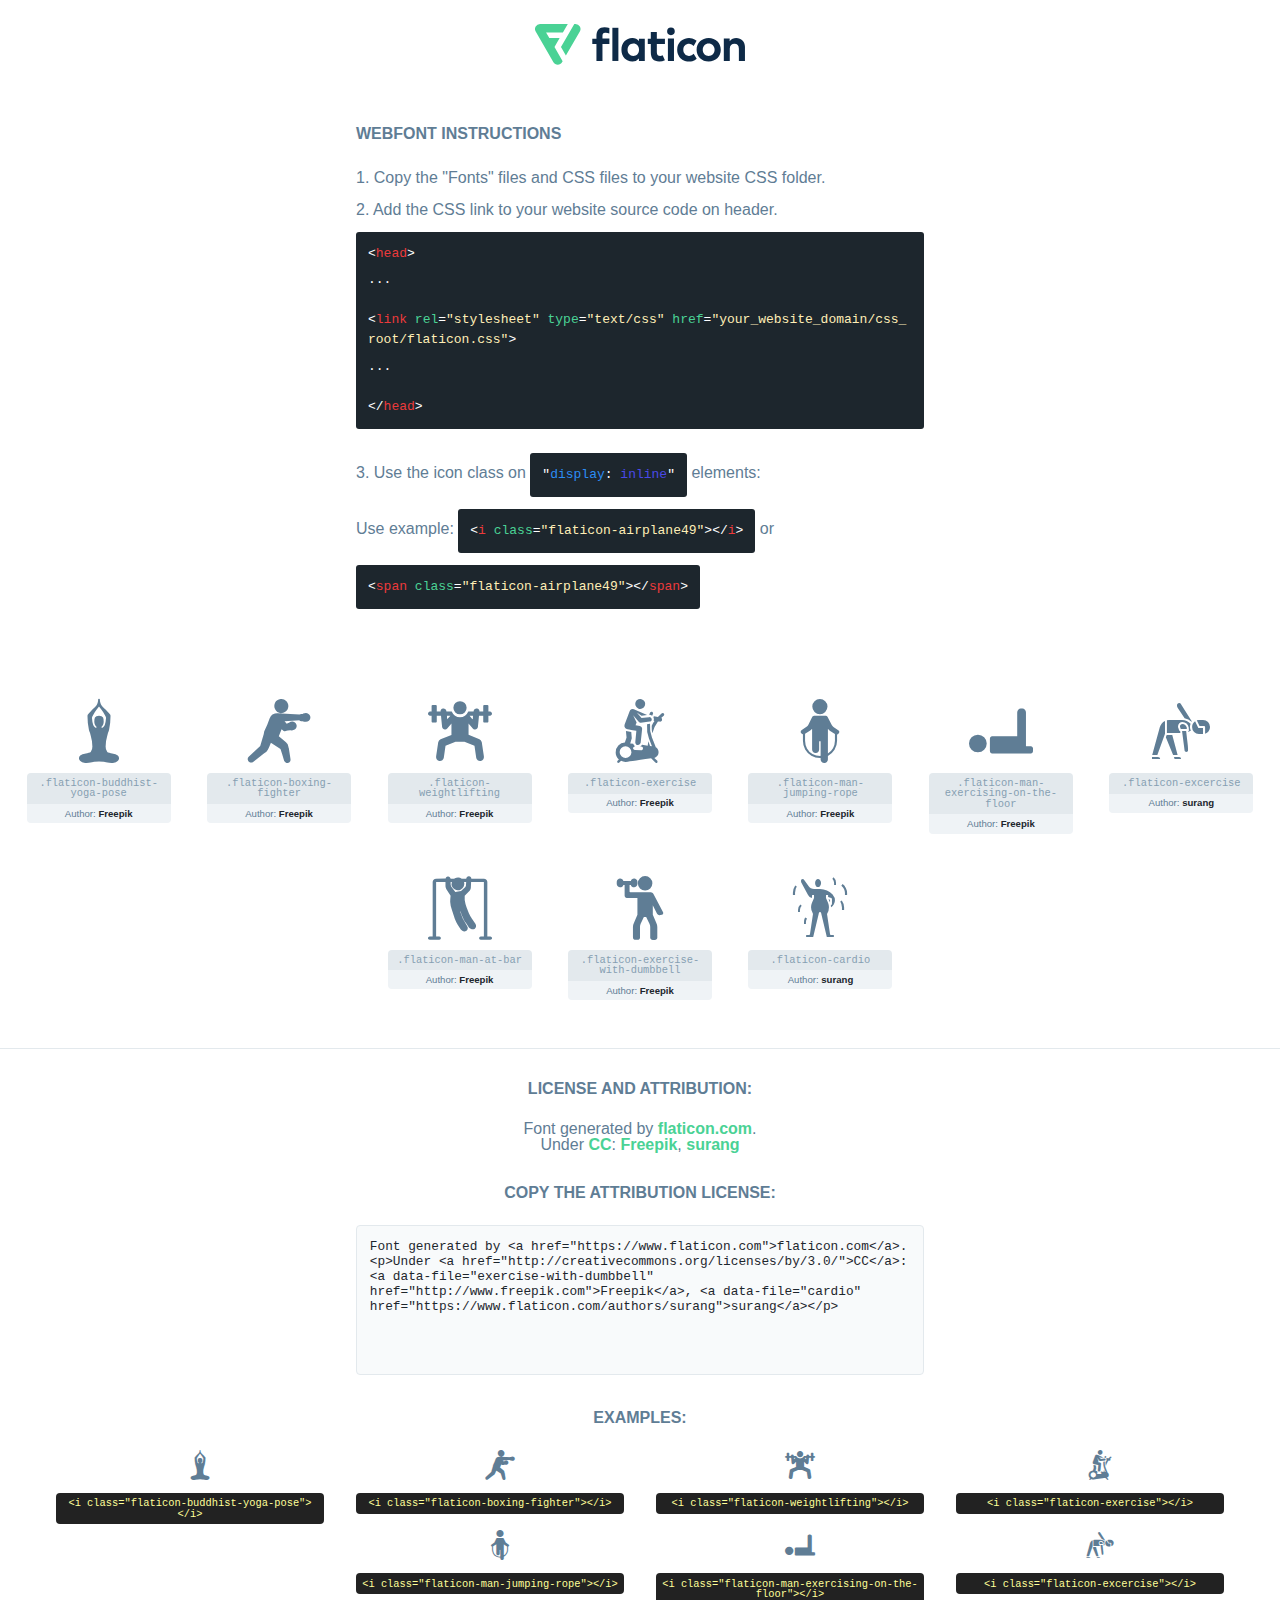
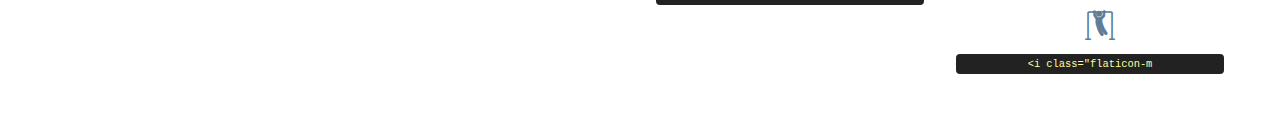
<file: font/flaticon.html>
<!DOCTYPE html>
<html lang="en">
<head>
    <title>Flaticon Webfont</title>
    <link rel="stylesheet" type="text/css" href="flaticon.css"/>
    <meta charset="UTF-8">
    <style>
        html, body, div, span, applet, object, iframe,
        h1, h2, h3, h4, h5, h6, p, blockquote, pre,
        a, abbr, acronym, address, big, cite, code,
        del, dfn, em, img, ins, kbd, q, s, samp,
        small, strike, strong, sub, sup, tt, var,
        b, u, i, center,
        dl, dt, dd, ol, ul, li,
        fieldset, form, label, legend,
        table, caption, tbody, tfoot, thead, tr, th, td,
        article, aside, canvas, details, embed,
        figure, figcaption, footer, header, hgroup,
        menu, nav, output, ruby, section, summary,
        time, mark, audio, video {
            margin: 0;
            padding: 0;
            border: 0;
            font-size: 100%;
            font: inherit;
            vertical-align: baseline;
        }

        /* HTML5 display-role reset for older browsers */
        article, aside, details, figcaption, figure,
        footer, header, hgroup, menu, nav, section {
            display: block;
        }

        body {
            line-height: 1;
        }

        ol, ul {
            list-style: none;
        }

        blockquote, q {
            quotes: none;
        }

        blockquote:before, blockquote:after,
        q:before, q:after {
            content: '';
            content: none;
        }

        table {
            border-collapse: collapse;
            border-spacing: 0;
        }

        body {
            font-family: Helvetica, Arial, sans-serif;
            font-size: 16px;
            color: #5f7d95;
        }

        a {
            color: #4AD295;
            font-weight: bold;
            text-decoration: none;
        }

        * {
            -moz-box-sizing: border-box;
            -webkit-box-sizing: border-box;
            box-sizing: border-box;
            margin: 0;
            padding: 0;
        }

        [class^="flaticon-"]:before, [class*=" flaticon-"]:before, [class^="flaticon-"]:after, [class*=" flaticon-"]:after {
            font-family: Flaticon;
            font-size: 30px;
            font-style: normal;
            margin-left: 20px;
            color: #333;
        }

        .wrapper {
            max-width: 600px;
            margin: auto;
            padding: 0 1em;
        }

        .title {
            margin-bottom: 24px;
            text-transform: uppercase;
            font-weight: bold;
        }

        header {
            text-align: center;
            padding: 24px;
        }

        header .logo {
            width: 210px;
            height: auto;
            border: none;
            display: inline-block;
        }

        header strong {
            font-size: 28px;
            font-weight: 500;
            vertical-align: middle;
        }

        .demo {
            margin: 2em auto;
            line-height: 1.25em;
        }

        .demo ul li {
            margin-bottom: 12px;
        }

        .demo ul li code {
            background-color: #1D262D;
            border-radius: 3px;
            padding: 12px;
            display: inline-block;
            color: #fff;
            font-family: Consolas, Monaco, Lucida Console, Liberation Mono, DejaVu Sans Mono, Bitstream Vera Sans Mono, Courier New, monospace;
            font-weight: lighter;
            margin-top: 12px;
            font-size: 13px;
            word-break: break-all;
        }

        .demo ul li code .red {
            color: #EC3A3B;
        }

        .demo ul li code .green {
            color: #4AD295;
        }

        .demo ul li code .yellow {
            color: #FFEEB6;
        }

        .demo ul li code .blue {
            color: #2C8CF4;
        }

        .demo ul li code .purple {
            color: #4949E7;
        }

        .demo ul li code .dots {
            margin-top: 0.5em;
            display: block;
        }

        #glyphs {
            border-bottom: 1px solid #E3E9ED;
            padding: 2em 0;
            text-align: center;
        }

        .glyph {
            display: inline-block;
            width: 9em;
            margin: 1em;
            text-align: center;
            vertical-align: top;
            background: #FFF;
        }

        .glyph .flaticon {
            padding: 10px;
            display: block;
            font-family: "Flaticon";
            font-size: 64px;
            line-height: 1;
        }

        .glyph .flaticon:before {
            font-size: 64px;
            color: #5f7d95;
            margin-left: 0;
        }

        .class-name {
            font-size: 0.65em;
            background-color: #E3E9ED;
            color: #869FB2;
            border-radius: 4px 4px 0 0;
            padding: 0.5em;
            font-family: Consolas, Monaco, Lucida Console, Liberation Mono, DejaVu Sans Mono, Bitstream Vera Sans Mono, Courier New, monospace;
        }

        .author-name {
            font-size: 0.6em;
            background-color: #EFF3F6;
            border-top: 0;
            border-radius: 0 0 4px 4px;
            padding: 0.5em;
        }

        .author-name a {
            color: #1D262D;
        }

        .class-name:last-child {
            font-size: 10px;
            color: #888;
        }

        .class-name:last-child a {
            font-size: 10px;
            color: #555;
        }

        .glyph > input {
            display: block;
            width: 100px;
            margin: 5px auto;
            text-align: center;
            font-size: 12px;
            cursor: text;
        }

        .glyph > input.icon-input {
            font-family: "Flaticon";
            font-size: 16px;
            margin-bottom: 10px;
        }

        .attribution .title {
            margin-top: 2em;
        }

        .attribution textarea {
            background-color: #F8FAFB;
            color: #1D262D;
            padding: 1em;
            border: none;
            box-shadow: none;
            border: 1px solid #E3E9ED;
            border-radius: 4px;
            resize: none;
            width: 100%;
            height: 150px;
            font-size: 0.8em;
            font-family: Consolas, Monaco, Lucida Console, Liberation Mono, DejaVu Sans Mono, Bitstream Vera Sans Mono, Courier New, monospace;
            -webkit-appearance: none;
        }

        .attribution textarea:hover {
            border-color: #CFD9E0;
        }

        .attribution textarea:focus {
            border-color: #4AD295;
        }

        .iconsuse {
            margin: 2em auto;
            text-align: center;
            max-width: 1200px;
        }

        .iconsuse:after {
            content: '';
            display: table;
            clear: both;
        }

        .iconsuse .image {
            float: left;
            width: 25%;
            padding: 0 1em;
        }

        .iconsuse .image p {
            margin-bottom: 1em;
        }

        .iconsuse .image span {
            display: block;
            font-size: 0.65em;
            background-color: #222;
            color: #fff;
            border-radius: 4px;
            padding: 0.5em;
            color: #FFFF99;
            margin-top: 1em;
            font-family: Consolas, Monaco, Lucida Console, Liberation Mono, DejaVu Sans Mono, Bitstream Vera Sans Mono, Courier New, monospace;
        }

        .flaticon:before {
            color: #5f7d95;
        }

        #footer {
            text-align: center;
            background-color: #1D262D;
            color: #869FB2;
            padding: 12px;
            font-size: 14px;
        }

        #footer a {
            font-weight: normal;
        }

        @media (max-width: 960px) {
            .iconsuse .image {
                width: 50%;
            }
        }

        .preview {
            width: 100px;
            display: inline-block;
            margin: 10px;
        }

        .preview .inner {
            display: inline-block;
            width: 100%;
            text-align: center;
            background: #f5f5f5;
            -webkit-border-radius: 3px 3px 0 0;
            -moz-border-radius: 3px 3px 0 0;
            border-radius: 3px 3px 0 0;
        }

        .preview .inner  {
            line-height: 85px;
            font-size: 40px;
            color: #333;
        }

        .label {
            display: inline-block;
            width: 100%;
            box-sizing: border-box;
            padding: 5px;
            font-size: 10px;
            font-family: Monaco, monospace;
            color: #666;
            white-space: nowrap;
            overflow: hidden;
            text-overflow: ellipsis;
            background: #ddd;
            -webkit-border-radius: 0 0 3px 3px;
            -moz-border-radius: 0 0 3px 3px;
            border-radius: 0 0 3px 3px;
            color: #666;
        }
    </style>
</head>
<body>
    <header>
        <a href="https://www.flaticon.com/" target="_blank" class="logo">
            <svg xmlns="http://www.w3.org/2000/svg" viewBox="0 0 394.3 76.5">
                <path d="M156.6,69.4H145.3V7.1h11.3Z" style="fill:#0e2a47"/>
                <path d="M206.2,69.4h-11V64.8a15.4,15.4,0,0,1-12.6,5.7c-11.6,0-20.3-9.5-20.3-22.1s8.8-22.1,20.3-22.1a15.4,15.4,0,0,1,12.6,5.8V27.5h11Zm-32.4-21c0,6.4,4.2,11.6,10.8,11.6s10.8-4.9,10.8-11.6-4.4-11.6-10.8-11.6S173.9,42,173.9,48.4Z"
                      style="fill:#0e2a47"/>
                <path d="M262.5,13.7a7.2,7.2,0,0,1-14.4,0,7.2,7.2,0,1,1,14.4,0ZM261,69.4H249.6v-42H261Z"
                      style="fill:#0e2a47"/>
                <path id="_Trazado_" data-name="&lt;Trazado&gt;"
                      d="M139.6,17.8a16.6,16.6,0,0,0-8-1.4c-3.2.4-4.9,2-4.9,5.9v5.1h13V37.5h-13v32H115.4v-32h-7.8v-10h7.8V22.2c0-9.9,5.2-16.3,15-16.3a23.4,23.4,0,0,1,9.3,1.8Z"
                      style="fill:#0e2a47"/>
                <path d="M235.1,60c-3.5,0-6.3-1.9-6.3-7.1V37.5H244v-10H228.8V15H217.5V27.5h-5.7v10h5.7V53.7c0,10.9,5.3,16.8,15.7,16.8A22.9,22.9,0,0,0,244,68l-4.3-9.1A12.3,12.3,0,0,1,235.1,60Z"
                      style="fill:#0e2a47"/>
                <path d="M348.9,48.4c0,12.6-9.7,22.1-22.7,22.1s-22.7-9.4-22.7-22.1,9.6-22.1,22.7-22.1S348.9,35.8,348.9,48.4Zm-33.9,0c0,6.8,4.8,11.6,11.1,11.6s11.2-4.8,11.2-11.6-4.8-11.6-11.2-11.6S315.1,41.6,315.1,48.4Z"
                      style="fill:#0e2a47"/>
                <path d="M394.3,42.7V69.4H382.9V46.3c0-6.1-3-9.4-8.2-9.4s-8.9,3.2-8.9,9.5v23H354.6v-42h11v4.9c3-4.5,7.6-6.1,12.3-6.1C387.5,26.3,394.3,33,394.3,42.7Z"
                      style="fill:#0e2a47"/>
                <path d="M298,55.7h0a12.4,12.4,0,0,1-8.2,4.2h-.9l-1.8-.2a10,10,0,0,1-7.4-5.6,13.2,13.2,0,0,1-1.2-5.8,13,13,0,0,1,1.3-5.9,10.1,10.1,0,0,1,7.5-5.5h2.4a11.7,11.7,0,0,1,8.3,4.2l5.5-9.6a19.9,19.9,0,0,0-8.1-4.3,23.4,23.4,0,0,0-6.1-.8,25.2,25.2,0,0,0-7.5,1.1,20.9,20.9,0,0,0-8,4.6,21.9,21.9,0,0,0-6.8,16.4,21.9,21.9,0,0,0,6.7,16.3,20.9,20.9,0,0,0,8,4.6,25.2,25.2,0,0,0,7.7,1.2,23.6,23.6,0,0,0,6.2-.8,20,20,0,0,0,8.1-4.4Z"
                      style="fill:#0e2a47"/>
                <path d="M46.3,26.5H26.9L20.8,16H52.4L61.6,0H9.4A9.3,9.3,0,0,0,1.3,4.7a9.3,9.3,0,0,0,0,9.4L34.6,71.8a9.4,9.4,0,0,0,16.2,0l1.1-1.9L36.6,43.3Z"
                      style="fill:#4ad295"/>
                <path d="M84.2,4.7A9.3,9.3,0,0,0,76.1,0H73.8l-25,43.3,9.2,16L84.2,14A9.3,9.3,0,0,0,84.2,4.7Z"
                      style="fill:#4ad295"/>
            </svg>
        </a>
    </header>
    <section class="demo wrapper">

        <p class="title">Webfont Instructions</p>

        <ul>
            <li>
                <span class="num">1. </span>Copy the "Fonts" files and CSS files to your website CSS folder.
            </li>
            <li>
                <span class="num">2. </span>Add the CSS link to your website source code on header.
                <code class="big">
                    &lt;<span class="red">head</span>&gt;
                    <br/><span class="dots">...</span>
                    <br/>&lt;<span class="red">link</span> <span class="green">rel</span>=<span
                        class="yellow">"stylesheet"</span> <span class="green">type</span>=<span
                        class="yellow">"text/css"</span> <span class="green">href</span>=<span class="yellow">"your_website_domain/css_root/flaticon.css"</span>&gt;
                    <br/><span class="dots">...</span>
                    <br/>&lt;/<span class="red">head</span>&gt;
                </code>
            </li>

            <li>
                <p>
                    <span class="num">3. </span>Use the icon class on <code>"<span class="blue">display</span>:<span
                        class="purple"> inline</span>"</code> elements:
                    <br/>
                    Use example: <code>&lt;<span class="red">i</span> <span class="green">class</span>=<span class="yellow">&quot;flaticon-airplane49&quot;</span>&gt;&lt;/<span
                        class="red">i</span>&gt;</code> or <code>&lt;<span class="red">span</span> <span
                        class="green">class</span>=<span class="yellow">&quot;flaticon-airplane49&quot;</span>&gt;&lt;/<span
                        class="red">span</span>&gt;</code>
            </li>
        </ul>

    </section>
    <section id="glyphs">
            <div class="glyph">
                <i class="flaticon flaticon-buddhist-yoga-pose"></i>
                <div class="class-name">.flaticon-buddhist-yoga-pose</div>
                <div class="author-name">Author: <a data-file="buddhist-yoga-pose" href="http://www.freepik.com">Freepik</a> </div>
            </div>

            <div class="glyph">
                <i class="flaticon flaticon-boxing-fighter"></i>
                <div class="class-name">.flaticon-boxing-fighter</div>
                <div class="author-name">Author: <a data-file="boxing-fighter" href="http://www.freepik.com">Freepik</a> </div>
            </div>

            <div class="glyph">
                <i class="flaticon flaticon-weightlifting"></i>
                <div class="class-name">.flaticon-weightlifting</div>
                <div class="author-name">Author: <a data-file="weightlifting" href="http://www.freepik.com">Freepik</a> </div>
            </div>

            <div class="glyph">
                <i class="flaticon flaticon-exercise"></i>
                <div class="class-name">.flaticon-exercise</div>
                <div class="author-name">Author: <a data-file="exercise" href="http://www.freepik.com">Freepik</a> </div>
            </div>

            <div class="glyph">
                <i class="flaticon flaticon-man-jumping-rope"></i>
                <div class="class-name">.flaticon-man-jumping-rope</div>
                <div class="author-name">Author: <a data-file="man-jumping-rope" href="http://www.freepik.com">Freepik</a> </div>
            </div>

            <div class="glyph">
                <i class="flaticon flaticon-man-exercising-on-the-floor"></i>
                <div class="class-name">.flaticon-man-exercising-on-the-floor</div>
                <div class="author-name">Author: <a data-file="man-exercising-on-the-floor" href="http://www.freepik.com">Freepik</a> </div>
            </div>

            <div class="glyph">
                <i class="flaticon flaticon-excercise"></i>
                <div class="class-name">.flaticon-excercise</div>
                <div class="author-name">Author: <a data-file="excercise" href="https://www.flaticon.com/authors/surang">surang</a> </div>
            </div>

            <div class="glyph">
                <i class="flaticon flaticon-man-at-bar"></i>
                <div class="class-name">.flaticon-man-at-bar</div>
                <div class="author-name">Author: <a data-file="man-at-bar" href="http://www.freepik.com">Freepik</a> </div>
            </div>

            <div class="glyph">
                <i class="flaticon flaticon-exercise-with-dumbbell"></i>
                <div class="class-name">.flaticon-exercise-with-dumbbell</div>
                <div class="author-name">Author: <a data-file="exercise-with-dumbbell" href="http://www.freepik.com">Freepik</a> </div>
            </div>

            <div class="glyph">
                <i class="flaticon flaticon-cardio"></i>
                <div class="class-name">.flaticon-cardio</div>
                <div class="author-name">Author: <a data-file="cardio" href="https://www.flaticon.com/authors/surang">surang</a> </div>
            </div>

    </section>

    <section class="attribution wrapper"   style="text-align:center;">

        <div class="title">License and attribution:</div><div class="attrDiv">Font generated by <a href="https://www.flaticon.com">flaticon.com</a>. <div><p>Under <a href="http://creativecommons.org/licenses/by/3.0/">CC</a>: <a data-file="exercise-with-dumbbell" href="http://www.freepik.com">Freepik</a>, <a data-file="cardio" href="https://www.flaticon.com/authors/surang">surang</a></p>  </div>
        </div>
        <div class="title">Copy the Attribution License:</div>

        <textarea onclick="this.focus();this.select();">Font generated by &lt;a href=&quot;https://www.flaticon.com&quot;&gt;flaticon.com&lt;/a&gt;. <p>Under <a href="http://creativecommons.org/licenses/by/3.0/">CC</a>: <a data-file="exercise-with-dumbbell" href="http://www.freepik.com">Freepik</a>, <a data-file="cardio" href="https://www.flaticon.com/authors/surang">surang</a></p> 
        </textarea>

    </section>

    <section class="iconsuse">

        <div class="title">Examples:</div>
            <div class="image">
                <p>
                    <i class="flaticon flaticon-buddhist-yoga-pose"></i>
                    <span>&lt;i class=&quot;flaticon-buddhist-yoga-pose&quot;&gt;&lt;/i&gt;</span>
                </p>
            </div>
            <div class="image">
                <p>
                    <i class="flaticon flaticon-boxing-fighter"></i>
                    <span>&lt;i class=&quot;flaticon-boxing-fighter&quot;&gt;&lt;/i&gt;</span>
                </p>
            </div>
            <div class="image">
                <p>
                    <i class="flaticon flaticon-weightlifting"></i>
                    <span>&lt;i class=&quot;flaticon-weightlifting&quot;&gt;&lt;/i&gt;</span>
                </p>
            </div>
            <div class="image">
                <p>
                    <i class="flaticon flaticon-exercise"></i>
                    <span>&lt;i class=&quot;flaticon-exercise&quot;&gt;&lt;/i&gt;</span>
                </p>
            </div>
            <div class="image">
                <p>
                    <i class="flaticon flaticon-man-jumping-rope"></i>
                    <span>&lt;i class=&quot;flaticon-man-jumping-rope&quot;&gt;&lt;/i&gt;</span>
                </p>
            </div>
            <div class="image">
                <p>
                    <i class="flaticon flaticon-man-exercising-on-the-floor"></i>
                    <span>&lt;i class=&quot;flaticon-man-exercising-on-the-floor&quot;&gt;&lt;/i&gt;</span>
                </p>
            </div>
            <div class="image">
                <p>
                    <i class="flaticon flaticon-excercise"></i>
                    <span>&lt;i class=&quot;flaticon-excercise&quot;&gt;&lt;/i&gt;</span>
                </p>
            </div>
            <div class="image">
                <p>
                    <i class="flaticon flaticon-man-at-bar"></i>
                    <span>&lt;i class=&quot;flaticon-m
</file>
<file: font/flaticon.css>
@font-face {
    font-family: "flaticon";
    src: url("./flaticon.ttf?7c2d6c1107b898b697cb085abe4e4504") format("truetype"),
url("./flaticon.woff?7c2d6c1107b898b697cb085abe4e4504") format("woff"),
url("./flaticon.woff2?7c2d6c1107b898b697cb085abe4e4504") format("woff2"),
url("./flaticon.eot?7c2d6c1107b898b697cb085abe4e4504#iefix") format("embedded-opentype"),
url("./flaticon.svg?7c2d6c1107b898b697cb085abe4e4504#flaticon") format("svg");
}

i[class^="flaticon-"]:before, i[class*=" flaticon-"]:before {
    font-family: flaticon !important;
    font-style: normal;
    font-weight: normal !important;
    font-variant: normal;
    text-transform: none;
    line-height: 1;
    -webkit-font-smoothing: antialiased;
    -moz-osx-font-smoothing: grayscale;
}

.flaticon-buddhist-yoga-pose:before {
    content: "\f101";
}
.flaticon-boxing-fighter:before {
    content: "\f102";
}
.flaticon-weightlifting:before {
    content: "\f103";
}
.flaticon-exercise:before {
    content: "\f104";
}
.flaticon-man-jumping-rope:before {
    content: "\f105";
}
.flaticon-man-exercising-on-the-floor:before {
    content: "\f106";
}
.flaticon-excercise:before {
    content: "\f107";
}
.flaticon-man-at-bar:before {
    content: "\f108";
}
.flaticon-exercise-with-dumbbell:before {
    content: "\f109";
}
.flaticon-cardio:before {
    content: "\f10a";
}
</file>
<file: css/style.css>
* {
    margin: 0;
    padding: 0;
}

ul,
ol {
    list-style: none;
}

a {
    text-decoration: none;
    display: inline-block;
}

h1,
h2,
h3,
h4,
h5,
h6,
ul,
ol,
li,
p {
    margin: 0;
    padding: 0;
}

/*=================================
        Common Css End
=================================*/
/*=================================
        Menu Part Start
=================================*/
.main-menu{
    height: 50px;
    background-color: rgba(53, 53, 53, 0.25);
    position: absolute;
    left: 0;
    top: 30px;
    width: 100%;
    z-index: 999;
}

.main-menu ul li a{
    color: #f1f1f1;
    font-size: 14px;
    font-weight: 400;
    font-family: 'Oswald', sans-serif;
    text-transform: uppercase;
    line-height: 50px;
    padding: 0 10px !important;
    transition: all linear .3s;
    -webkit-transition: all linear .3s;
    -moz-transition: all linear .3s;
    -ms-transition: all linear .3s;
    -o-transition: all linear .3s;
    position: relative;
}

.main-menu ul li a:hover{
    background-color: #fff;
    color: #222;
}

.main-menu ul li a:after{
    position: absolute;
    content: '';
    left: 0;
    bottom: 0;
    width: 0;
    height: 3px;
    background-color: #e23e38;
    transition: all linear .3s;
    -webkit-transition: all linear .3s;
    -moz-transition: all linear .3s;
    -ms-transition: all linear .3s;
    -o-transition: all linear .3s;
}

.main-menu ul li a:hover:after{
    width: 100%;
}

.main-menu .navbar-brand{
    background-color: #323232;
    width: 245px;
    height: 70px;
    text-align: center;
    line-height: 70px;
    transform: skewX(-35deg);
    -webkit-transform: skewX(-35deg);
    -moz-transform: skewX(-35deg);
    -ms-transform: skewX(-35deg);
    -o-transform: skewX(-35deg);
    position: relative;
}

.main-menu .navbar-brand img{
    transform: skewX(35deg);
    -webkit-transform: skewX(35deg);
    -moz-transform: skewX(35deg);
    -ms-transform: skewX(35deg);
    -o-transform: skewX(35deg);
}

.main-menu .navbar-brand:after,
.main-menu .navbar-brand:before{
    position: absolute;
    content: '';
    top: 0;
    width: 5px;
    height: 100%;
    background-color: #000;
}

.main-menu .navbar-brand:after{
    right: 0;
}
.main-menu .navbar-brand:before{
    left: 0;
}

.menu_fix{
    position: fixed;
    left: 0;
    top: 0;
    width: 100%;
    background-color: #e23e38;
    transition: all linear .3s;
    -webkit-transition: all linear .3s;
    -moz-transition: all linear .3s;
    -ms-transition: all linear .3s;
    -o-transition: all linear .3s;
}

/*=================================
        Menu Part End
=================================*/
/*=================================
        Banner Part End
=================================*/
#banner{
    position: relative;
}
.banner-item{
    background: url(../images/banner.jpg) no-repeat center/cover;
    padding: 257px 0 117px 0;
    position: relative;
    z-index: 1;
}

.banner-item:after{
    position: absolute;
    content: '';
    left: 0;
    top: 0;
    width: 100%;
    height: 100%;
    background: rgba(0, 0, 0, 0.6);
    z-index: -1;
}
.banner-item2{
    background: url(../images/banner2.jpg) no-repeat center/cover;
    padding: 257px 0 117px 0;
    position: relative;
    z-index: 1;
}

.banner-item2:after{
    position: absolute;
    content: '';
    left: 0;
    top: 0;
    width: 100%;
    height: 100%;
    background: rgba(0, 0, 0, 0.6);
    z-index: -1;
}
.banner-item3{
    background: url(../images/banner3.jpg) no-repeat center/cover;
    padding: 257px 0 117px 0;
    position: relative;
    z-index: 1;
}

.banner-item3:after{
    position: absolute;
    content: '';
    left: 0;
    top: 0;
    width: 100%;
    height: 100%;
    background: rgba(0, 0, 0, 0.6);
    z-index: -1;
}

.banner-text h2{
    color: #fff;
    font-size: 30px;
    font-weight: 700;
    font-family: 'Oswald', sans-serif;
    text-transform: uppercase;
    position: relative;
}

.banner-text h1{
    color: #e23e38;
    font-size: 60px;
    font-weight: 700;
    font-family: 'Oswald', sans-serif;
    padding-bottom: 20px;
    text-transform: uppercase;
    position: relative;
}

.banner-text p{
    color: #dddddd;
    font-size: 13px;
    font-weight: 400;
    font-family: 'Open Sans', sans-serif;
    padding-bottom: 30px;
    position: relative;
}

.banner-text a{
    color: #fff;
    font-size: 16px;
    font-weight: 600;
    font-family: 'Oswald', sans-serif;
    text-transform: uppercase;
    border: 1px solid #fff;
    padding: 10px 15px;
    margin: 0 15px;
    transition: all linear .3s;
    -webkit-transition: all linear .3s;
    -moz-transition: all linear .3s;
    -ms-transition: all linear .3s;
    -o-transition: all linear .3s;
}

.banner-text a:hover{
    background-color: #e23e38;
    border-color: #e23e38;
}

.banner-item .banner-text h2::after {
	position: absolute;
	content: '';
	right: -18px;
	top: 17px;
	width: 125px;
	height: 5px;
	background-color: #e23e38;
	clip-path: polygon(0 0, 100% 0, 100% 100%, 5% 100%);
}

.banner-item .banner-text h2::before {
	position: absolute;
	content: '';
	left: -24px;
	top: 17px;
	width: 180px;
	height: 5px;
	background-color: #e23e38;
	clip-path: polygon(0 0, 100% 0, 95% 100%, 0 100%);
}

.banner-item .banner-text h1::after {
	position: absolute;
	content: '';
	right: -18px;
	top: -14px;
	width: 5px;
	height: 200px;
	background-color: #e23e38;
}

.banner-item .banner-text h1::before {
	position: absolute;
	content: '';
	left: -24px;
	top: -14px;
	width: 5px;
	height: 200px;
	background-color: #e23e38;
}

.banner-item .banner-text p::after {
	position: absolute;
	content: '';
	right: -14px;
	bottom: -25px;
	width: 47px;
	height: 5px;
	background-color: #e23e38;
}

.banner-item .banner-text p::before {
	position: absolute;
	content: '';
	left: -19px;
	bottom: -25px;
	width: 81px;
	height: 5px;
	background-color: #e23e38;
}

#banner .slick-dots{
    position: absolute;
    display: flex;
    left: 50%;
    bottom: 30px;
    transform: translate(-50%, -50%);
    -webkit-transform: translate(-50%, -50%);
    -moz-transform: translate(-50%, -50%);
    -ms-transform: translate(-50%, -50%);
    -o-transform: translate(-50%, -50%);
}

#banner .slick-dots li button{
    font-size: 0;
    width: 16px;
    height: 16px;
    background-color: transparent;
    border: 1px solid #fff;
    margin: 0 8px;
    border-radius: 50%;
    -webkit-border-radius: 50%;
    -moz-border-radius: 50%;
    -ms-border-radius: 50%;
    -o-border-radius: 50%;
    transition: all linear .3s;
    -webkit-transition: all linear .3s;
    -moz-transition: all linear .3s;
    -ms-transition: all linear .3s;
    -o-transition: all linear .3s;
}

#banner .slick-dots li.slick-active button{
    background-color: #e23e38;
    border-color: #e23e38;
    width: 20px;
    height: 20px;
}
/*=================================
        Banner Part End
=================================*/
/*=================================
        About Part Start
=================================*/
#about{
    margin: 80px 0;
}

.banner-video{
    position: relative;
}

.banner-video .overlay{
    position: absolute;
    left: 0;
    top: 0;
    width: 100%;
    height: 100%;
    background: rgba(0, 0, 0, 0.6);
}

.banner-video .overlay a{
    color: #000;
    background-color: #e23e38;
    width: 40px;
    height: 40px;
    line-height: 40px;
    text-align: center;
    position: absolute;
    left: 50%;
    top: 50%;
    transform: translate(-50%, -50%);
    -webkit-transform: translate(-50%, -50%);
    -moz-transform: translate(-50%, -50%);
    -ms-transform: translate(-50%, -50%);
    -o-transform: translate(-50%, -50%);
    border-radius: 50%;
    -webkit-border-radius: 50%;
    -moz-border-radius: 50%;
    -ms-border-radius: 50%;
    -o-border-radius: 50%;
}

.common-head h3{
    color: #222;
    font-size: 22px;
    font-weight: 400;
    font-family: 'Oswald', sans-serif;
    text-transform: uppercase;
}

.about-text p{
    color: #444;
    font-size: 14px;
    font-weight: 400;
    font-family: 'Open Sans', sans-serif;
    padding-left: 30px;
}

.about-text span{
    display: block;
    padding-top: 35px;
}
/*=================================
        About Part End
=================================*/
/*=================================
        Gallery Part Start
=================================*/
.main-gallery{
    background: url(../images/gel-bg.jpg) no-repeat fixed center/cover;
    padding: 30px 0;
    position: relative;
    z-index: 1;
}

.main-gallery:after{
    position: absolute;
    content: '';
    left: 0;
    top: 0;
    width: 100%;
    height: 100%;
    background: rgba(0, 0, 0, 0.8);
    z-index: -1;
}

.gallery:first-child{
    margin-bottom: 30px;
}

.gallery{
    position: relative;
}

.gallery .overlay{
    position: absolute;
    left: 10px;
    top: 10px;
    right: 10px;
    bottom: 10px;
    background: rgba(226, 62, 56, 0.5);
    border: 2px solid #fff;
    transform: scale(0);
    -webkit-transform: scale(0);
    -moz-transform: scale(0);
    -ms-transform: scale(0);
    -o-transform: scale(0);
    transition: all linear .3s;
    -webkit-transition: all linear .3s;
    -moz-transition: all linear .3s;
    -ms-transition: all linear .3s;
    -o-transition: all linear .3s;
}

.gallery:hover .overlay{
    transform: scale(1);
    -webkit-transform: scale(1);
    -moz-transform: scale(1);
    -ms-transform: scale(1);
    -o-transform: scale(1);
}

.gallery .overlay a{
    color: #fff;
    font-size: 20px;
    position: absolute;
    left: 50%;
    top: 50%;
    transform: translate(-50%, -50%);
    -webkit-transform: translate(-50%, -50%);
    -moz-transform: translate(-50%, -50%);
    -ms-transform: translate(-50%, -50%);
    -o-transform: translate(-50%, -50%);
}
/*=================================
        Gallery Part End
=================================*/
/*=================================
        Team Part Start
=================================*/
#team{
    margin: 80px 0;
}

.team{
    margin-top: 70px;
}

.team-text h3{
    color: #222;
    font-size: 14px;
    font-weight: 400;
    font-family: 'Oswald', sans-serif;
    text-transform: uppercase;
    padding-top: 20px;
}

.team-text h5{
    color: #444;
    font-size: 14px;
    font-weight: 400;
    font-family: 'Oswald', sans-serif;
    padding-top: 5px;
}

.team-text p{
    color: #444;
    font-size: 13px;
    font-weight: 400;
    font-family: 'Open Sans', sans-serif;
    padding: 10px;
    opacity: 0;
    transition: all linear .3s;
    -webkit-transition: all linear .3s;
    -moz-transition: all linear .3s;
    -ms-transition: all linear .3s;
    -o-transition: all linear .3s;
}

.team-col{
    padding: 0 12px;
}

.team-col:hover .team-text p{
    opacity: 1;
}

.team-img{
    position: relative;
}

.team-img .overlay{
    position: absolute;
    left: 10px;
    top: 10px;
    right: 10px;
    bottom: 10px;
    background: rgba(226, 62, 56, 0.5);
    border: 1px solid #fff;
    transform: scale(0);
    -webkit-transform: scale(0);
    -moz-transform: scale(0);
    -ms-transform: scale(0);
    -o-transform: scale(0);
    transition: all linear .3s;
    -webkit-transition: all linear .3s;
    -moz-transition: all linear .3s;
    -ms-transition: all linear .3s;
    -o-transition: all linear .3s;
}

.team-col:hover .team-img .overlay{
    transform: scale(1);
    -webkit-transform: scale(1);
    -moz-transform: scale(1);
    -ms-transform: scale(1);
    -o-transform: scale(1);
}

.team-img .overlay ul{
    position: absolute;
    top: 50%;
    right: 15px;
    transform: translateY(-50%);
    -webkit-transform: translateY(-50%);
    -moz-transform: translateY(-50%);
    -ms-transform: translateY(-50%);
    -o-transform: translateY(-50%);
}

.team-img .overlay ul li a{
    color: #fff;
    font-size: 15px;
    border: 1px solid #fff;
    padding: 10px;
    margin: 5px 0;
    transition: all linear .3s;
    -webkit-transition: all linear .3s;
    -moz-transition: all linear .3s;
    -ms-transition: all linear .3s;
    -o-transition: all linear .3s;
}

.team-img .overlay ul li a:hover{
    color: #0000ff;
    background-color: #ffffff;
}

.team-col .team-text{
    transition: all linear .3s;
    -webkit-transition: all linear .3s;
    -moz-transition: all linear .3s;
    -ms-transition: all linear .3s;
    -o-transition: all linear .3s;
}

.team-col:hover .team-text{
    border: 1px solid #8d8585;
    border-top: 0;
}

.team-col{
    transition: all linear .3s;
    -webkit-transition: all linear .3s;
    -moz-transition: all linear .3s;
    -ms-transition: all linear .3s;
    -o-transition: all linear .3s;
}

.team-col:hover{
    transform: translateY(-40px);
    -webkit-transform: translateY(-40px);
    -moz-transform: translateY(-40px);
    -ms-transform: translateY(-40px);
    -o-transform: translateY(-40px);
}

.team-slider .draggable{
    padding-top: 35px;
}
/*=================================
        Team Part End
=================================*/
/*=================================
        Testimonial Part Start
=================================*/
#testimonial{
    padding-bottom: 80px;
}

.main-test{
    background: url(../images/test-bg.jpg)no-repeat center/cover;
    padding: 30px 0 50px;
    margin-top: 30px;
    position: relative;
    z-index: 1;
}

.main-test::after {
	position: absolute;
	content: '';
	left: 0;
	top: 0;
	width: 100%;
	height: 100%;
	background: rgba(0, 0, 0, 0.8);
	z-index: -1;
}

.test-text h4{
    color: #fff;
    font-size: 14px;
    font-weight: 400;
    font-family: 'Oswald', sans-serif;
    text-transform: uppercase;
    padding-bottom: 5px;
}

.test-text h5{
    color: #fff;
    font-size: 14px;
    font-weight: 400;
    font-family: 'Oswald', sans-serif;
    padding-bottom: 5px;
}

.test-text p{
    color: #ddd;
    font-size: 13px;
    font-weight: 400;
    font-family: 'Open Sans', sans-serif;
    padding-top: 5px;
}
.test-text i{
    color: #e23e38;
}

.testimonial .slick-slide{
    padding: 0 12px;
}

.testimonial .slick-dots{
    display: flex;
    position: absolute;
    left: 50%;
    bottom: -50px;
    transform: translate(-50%, -50%);
    -webkit-transform: translate(-50%, -50%);
    -moz-transform: translate(-50%, -50%);
    -ms-transform: translate(-50%, -50%);
    -o-transform: translate(-50%, -50%);
    width: auto;
}

.testimonial .slick-dots li button{
    font-size: 0;
    width: 16px;
    height: 16px;
    background-color: transparent;
    border: 1px solid #fff;
    margin: 0 8px;
    border-radius: 50%;
    -webkit-border-radius: 50%;
    -moz-border-radius: 50%;
    -ms-border-radius: 50%;
    -o-border-radius: 50%;
    transition: all linear .3s;
    -webkit-transition: all linear .3s;
    -moz-transition: all linear .3s;
    -ms-transition: all linear .3s;
    -o-transition: all linear .3s;
}

.testimonial .slick-dots li.slick-active button{
    background-color: #e23e38;
    border-color: #e23e38;
    width: 20px;
    height: 20px;
}
/*=================================
        Testimonial Part End
=================================*/
/*=================================
        Membership Part Start
=================================*/
.membership{
    padding: 30px 0 80px 0;
}

.member-card h4{
    color: #222222;
    font-size: 16px;
    font-weight: 700;
    font-family: 'Oswald', sans-serif;
    text-transform: uppercase;
    background-color: #ddd;
    padding: 20px 0;
    transition: all linear .3s;
    -webkit-transition: all linear .3s;
    -moz-transition: all linear .3s;
    -ms-transition: all linear .3s;
    -o-transition: all linear .3s;
}

.member-card h3{
    color: #fff;
    font-size: 50px;
    font-weight: 500;
    font-family: 'Oswald', sans-serif;
}

.member-card h3 span{
    color: #fff;
    font-size: 29px;
    font-weight: 500;
    font-family: 'Oswald', sans-serif;
}

.member-card .img{
    background: url(../images/membership1.jpg) center/cover;
    padding: 40px 0;
    position: relative;
    z-index: 1;
}

.member-card .img1{
    background: url(../images/membership2.jpg) center/cover;
    padding: 40px 0;
    position: relative;
    z-index: 1;
}

.member-card .img2{
    background: url(../images/membership3.jpg) center/cover;
    padding: 40px 0;
    position: relative;
    z-index: 1;
}

.member-card .overlay{
    position: absolute;
    left: 0;
    top: 0;
    width: 100%;
    height: 100%;
    background-color: rgba(0, 0, 0, 0.8);
    z-index: -1;
}

.member-card ul{
    padding: 40px 0;
}

.member-card ul li{
    color: #444444;
    font-size: 14px;
    font-weight: 400;
    font-family: 'Open Sans', sans-serif;
    padding-bottom: 30px;
}

.member-card ul li:last-child{
    padding-bottom: 0;
}

.member-card a{
    color: #222;
    font-size: 16px;
    font-weight: 400;
    font-family: 'Oswald', sans-serif;
    text-transform: uppercase;
    background-color: #ddd;
    display: block;
    padding: 10px 0;
    transition: all linear .3s;
    -webkit-transition: all linear .3s;
    -moz-transition: all linear .3s;
    -ms-transition: all linear .3s;
    -o-transition: all linear .3s;
}

.member-card:hover h4,
.member-card:hover a{
    background-color: #e23e38;
    color: #fff;
}
/*=================================
        Membership Part End
=================================*/
/*=================================
        Countdown Part Start
=================================*/
#countdown{
    background: url(../images/count-bg.jpg) no-repeat center/cover;
    padding: 50px 0;
    margin-bottom: 80px;
    position: relative;
    z-index: 1;
}

#countdown::after {
	position: absolute;
	content: '';
	left: 0;
	top: 0;
	width: 100%;
	height: 100%;
	background: rgba(0, 0, 0, 0.9);
	z-index: -1;
}

.count-text h3{
    color: #fff;
    font-size: 40px;
    font-weight: 700;
    font-family: 'Oswald', sans-serif;
}

.count-text p{
    color: #fff;
    font-size: 16px;
    font-weight: 400;
    font-family: 'Oswald', sans-serif;
}
/*=================================
        Countdown Part End
=================================*/
/*=================================
        Classes Part Start
=================================*/
#classes{
    padding-bottom: 80px;
}

.rutine-menu{
    padding-top: 30px;
}


.class-menu li button.nav-link:focus, .nav-link:hover {
    color: #222;
}

.class-menu li{
    width: 16.66%;
    background-color: #f1f1f1;
    height: 50px;
}

.class-menu li button{
    width: 100%;
    height: 50px;
    padding: 0;
    color: #222;
    font-size: 16px;
    font-weight: 400;
    font-family: 'Oswald', sans-serif;
    text-transform: uppercase;
}

.class-menu li button.active{
    background-color: #e23e38 !important;
    color: #fff !important;
    border-radius: 0;
    -webkit-border-radius: 0;
    -moz-border-radius: 0;
    -ms-border-radius: 0;
    -o-border-radius: 0;
}

.class-rutine li {
    width: 19.635%;
    background-color: #f1f1f1;
    margin-right: 5px;
    margin-bottom: 5px;
    padding: 50px 0;
    text-align: center;
    transition: all linear .3s;
    -webkit-transition: all linear .3s;
    -moz-transition: all linear .3s;
    -ms-transition: all linear .3s;
    -o-transition: all linear .3s;
}

.class-rutine li:hover{
    background-color: #e23e38;
}

.class-rutine li:hover p{
    color: #fff;
}

.class-rutine li:hover i{
    color: #fff;
}

.class-rutine li:nth-child(5),
.class-rutine li:nth-child(10){
    margin-right: 0;
}

.class-rutine li p{
    color: #222;
    font-size: 16px;
    font-weight: 400;
    font-family: 'Open Sans', sans-serif;
    transition: all linear .3s;
    -webkit-transition: all linear .3s;
    -moz-transition: all linear .3s;
    -ms-transition: all linear .3s;
    -o-transition: all linear .3s;
}

.class-rutine li i{
    font-size: 50px;
    transition: all linear .3s;
    -webkit-transition: all linear .3s;
    -moz-transition: all linear .3s;
    -ms-transition: all linear .3s;
    -o-transition: all linear .3s;
}

/*=================================
        Classes Part End
=================================*/
/*=================================
        Partner Part Start
=================================*/
#partner{
    padding-bottom: 80px;
}
.partner{
    position: relative;
}

.partner .logo{
    margin:0 12px;
}

.partner .prv_arr{
    position: absolute;
    left: 0;
    top: 50%;
    transform: translate(-50%, -50%);
    -webkit-transform: translate(-50%, -50%);
    -moz-transform: translate(-50%, -50%);
    -ms-transform: translate(-50%, -50%);
    -o-transform: translate(-50%, -50%);
    width: auto;
    cursor: pointer;
}
.partner .nxt_arr{
    position: absolute;
    right: -30px;
    top: 50%;
    transform: translate(-50%, -50%);
    -webkit-transform: translate(-50%, -50%);
    -moz-transform: translate(-50%, -50%);
    -ms-transform: translate(-50%, -50%);
    -o-transform: translate(-50%, -50%);
    width: auto;
    cursor: pointer;
}
/*=================================
        Partner Part End
=================================*/
/*=================================
        Footer Part Start
=================================*/
#footer{
    background: url(../images/footer-bg.jpg) no-repeat center/cover;
    padding: 30px 0;
    position: relative;
    z-index: 1;
}

#footer::after{
    position: absolute;
    content: '';
    left: 0;
    top: 0;
    width: 100%;
    height: 100%;
    background: rgba(0, 0, 0, 0.85);
    z-index: -1;
}

.foot-logo{
    padding-bottom: 15px;
}

.footer-inner{
    padding-top: 30px;
    position: relative;
}

.footer-inner::after{
    position: absolute;
    content: '';
    left: 0;
    top: 0;
    width: 100%;
    height: 1px;
    background-color: #fff;
}

.footer-inner::before{
    position: absolute;
    content: '';
    left: 0;
    bottom: -10px;
    width: 100%;
    height: 1px;
    background-color: #fff;
}

.footer-text h4{
    color: #fff;
    font-size: 14px;
    font-weight: 400;
    font-family: 'Oswald', sans-serif;
    text-transform: uppercase;
    padding-bottom: 30px;
}

.footer-text ul li{
    color: #ddd;
    font-size: 13px;
    font-weight: 400;
    font-family: 'Open Sans', sans-serif;
    padding: 3px 0;
}

.twitter ul li:first-child{
    padding-right: 10px;
}

.twitter ul li i{
    color: #13c0f5;
}

.twitter a{
    color:#ddd;
}

.twitter ul{
    padding-bottom: 20px;
}

.twitter ul:last-child{
    padding-bottom: 0;
}

.foot-photo ul li{
    margin-right: 7px;
    width: 19%;
}

.foot-photo ul li:nth-child(4),
.foot-photo ul li:nth-child(8),
.foot-photo ul li:nth-child(12){
    margin-right: 0;
}

.contact i{
    color: #e23e38;
}

.contact p{
    color: #ddd;
    font-size: 13px;
    font-weight: 400;
    font-family: 'Open Sans', sans-serif;
    padding-bottom: 10px;
    padding-left: 10px;
}

.get-social{
    padding-top: 20px;
}

.social i{
    color: #fff;
    font-size: 20px;
    border: 1px solid #fff;
    padding: 10px;
    margin-right: 5px;
    transition: all linear .3s;
    -webkit-transition: all linear .3s;
    -moz-transition: all linear .3s;
    -ms-transition: all linear .3s;
    -o-transition: all linear .3s;
}

.social i:last-child{
    margin-right: 0;
}

.social i:hover{
    background-color: #e23e38;
    border-color: #e23e38;
}

.foot-last p{
    text-align: center;
    color: #fff;
    font-size: 13px;
    font-weight: 400;
    font-family: 'Open Sans', sans-serif;
    padding-top: 25px;
}

.foot-last a{
    color: #e23e38;
    text-transform: uppercase;
}

.vbox-content img{
    width: 60% !important;
    height: 500px;
}
/*=================================
        Footer Part End
=================================*/
/*=================================
        Back To Top Part Start
=================================*/
.bck_to_top{
    width: 40px;
    height: 40px;
    background: #e23e38;
    text-align: center;
    line-height: 40px;
    font-size: 25px;
    color: #fff;
    border-radius: 20px 0;
    cursor: pointer;
    position: fixed;
    right: 30px;
    bottom: 30px;
    z-index: 99999;
    display: none;
}
/*=================================
        Back To Top Part End
=================================*/
</file>
<file: css/responsive.css>
@media (min-width: 1400px) {

    /* Banner Part Start */
    .banner-item .banner-text h2::before {
        left: -30px;
    }

    .banner-item .banner-text h2::after {
        right: -27px;
    }

    .banner-item .banner-text h1::before {
        left: -30px;
    }

    .banner-item .banner-text h1::after {
        right: -26px;
    }

    .banner-item .banner-text p::before {
        left: -25px;
    }

    .banner-item .banner-text p::after {
        right: -21px;
        width: 49px;
    }

    /* Banner Part End */
    /* Partner Part Start */
    .partner .nxt_arr {
        right: 0;
    }

    /* Partner Part End */

    .vbox-content img {
        width: 80% !important;
        height: 500px;
    }
}

@media (min-width: 1200px) and (max-width: 1399.98px) {

    /* Banner Part Start */
    .banner-item .banner-text h2::before {
        left: -20px;
    }

    .banner-item .banner-text h2::after {
        right: -15px;
    }

    .banner-item .banner-text h1::before {
        left: -20px;
    }

    .banner-item .banner-text h1::after {
        right: -15px;
    }

    .banner-item .banner-text p::before {
        width: 86px;
    }

    .banner-item .banner-text p::after {
        width: 53px;
    }

    /* Banner Part End */

    /* Partner Part Start */
    .partner .nxt_arr {
        right: 0;
    }

    /* Partner Part End */

    .vbox-content img {
        width: 80% !important;
        height: 450px;
    }
}

@media (min-width: 992px) and (max-width: 1199.98px) {

    /* partner Part Start */
    .main-menu .navbar-brand {
        width: 230px;
    }

    /* partner Part End */
    /* Classes Part Start */
    .class-rutine li {
        width: 19.56%;
    }

    /* Classes Part End */

    /* partner Part Start */
    .partner .nxt_arr {
        right: 0;
    }

    /* partner Part End */

    /* Footer Part Start */
    .footer-text ul li {
        font-size: 12px;
    }

    .foot-photo ul li {
        width: 22.57%;
    }

    /* Footer Part End */

    .vbox-content img {
        width: 70% !important;
        height: 450px;
    }
}

@media (min-width: 768px) and (max-width: 991.98px) {

    /* Menu Part Start */
    .main-menu .navbar-brand {
        width: 200px;
        height: 65px;
        line-height: 55px;
    }

    .main-menu .mb-2 {
        margin-bottom: 0 !important;
    }

    /* Menu Part End */

    /* Banner Part Start */
    .banner-item .banner-text h2::before {
        left: -34px;
    }

    .banner-item .banner-text h2::after {
        right: -34px;
    }

    .banner-item .banner-text h1::before {
        left: -34px;
    }

    .banner-item .banner-text h1::after {
        right: -34px;
    }

    .banner-item .banner-text p::before {
        left: -33px;
    }

    .banner-item .banner-text p::after {
        right: -29px;
    }

    /* Banner Part End */

    /* Membership Part Start */
    .member-card h4 {
        font-size: 14px;
    }

    .member-card .img,
    .member-card .img1,
    .member-card .img2 {
        padding: 30px 0;
    }

    .member-card h3 {
        font-size: 44px;
    }

    .member-card h3 span {
        font-size: 23px;
    }

    .member-card ul {
        padding: 25px 0;
    }

    .member-card ul li {
        padding-bottom: 20px;
    }

    .member-card a {
        font-size: 14px;
    }

    /* Membership Part End */

    /* Classes Part Start */
    .class-rutine li {
        width: 19.4%;
        padding: 30px 0;
    }

    .class-rutine li p {
        font-size: 14px;
    }

    .class-rutine li i {
        font-size: 45px;
    }

    /* Classes Part End */

    /* Partner Part Start */
    .partner .nxt_arr {
        right: 0;
    }

    /* Partner Part End */

    .vbox-content img {
        width: 80% !important;
        height: 450px;
    }
}

@media (min-width: 576px) and (max-width: 767.98px) {

    /* Menu Part Start */
    .main-menu {
        background-color: #e23e38;
        height: 50px;
        top: 0;
    }

    .main-menu .navbar-brand {
        width: 170px;
        height: 50px;
        line-height: 40px;
    }

    .main-menu .navbar-brand {
        padding-top: 0;
        padding-bottom: 0;
        margin-right: 0;
    }

    .main-menu i {
        font-size: 30px;
        color: #fff;
    }

    .main-menu .navbar-toggler:focus {
        box-shadow: 0 0 0 0;
    }

    .main-menu ul {
        text-align: center;
        background-color: #e23e38;
        width: auto;
    }

    .main-menu ul li a {
        transition: all linear .5s;
        -webkit-transition: all linear .5s;
        -moz-transition: all linear .5s;
        -ms-transition: all linear .5s;
        -o-transition: all linear .5s;
    }

    .main-menu ul li a::after {
        transition: all linear .5s;
        -webkit-transition: all linear .5s;
        -moz-transition: all linear .5s;
        -ms-transition: all linear .5s;
        -o-transition: all linear .5s;
    }

    .main-menu ul li a {
        line-height: 40px;
    }

    .main-menu ul li a.active {
        color: #2401a1;
    }

    /* Menu Part End */

    /* Banner Part Start */
    .banner-text h2::before,
    .banner-text h1::before,
    .banner-text h1::after,
    .banner-text h2::after,
    .banner-text p::before,
    .banner-text p::after {
        display: none;
    }

    .banner-item,
    .banner-item2,
    .banner-item3 {
        padding: 150px 0 117px 0;
    }

    .banner-text h2 {
        font-size: 25px;
    }

    .banner-text h1 {
        font-size: 50px;
    }

    .banner-text a {
        margin: 0 5px;
        padding: 10px 15px;
        font-size: 16px;
    }

    #banner .slick-dots {
        bottom: 35px;
    }

    #banner .slick-dots li.slick-active button {
        width: 15px;
        height: 15px;
    }

    #banner .slick-dots li button {
        width: 10px;
        height: 10px;
    }

    /* Banner Part End */

    /* About Part Start */
    #about {
        margin: 45px 0;
    }

    .about-text p {
        text-align: justify;
        padding-left: 0px;
    }

    .about-text span {
        padding-top: 20px;
    }

    /* About Part End */

    /* Gallery Part Start */
    .main-gallery {
        padding-bottom: 0;
    }

    .main-gallery .gallery:nth-child(2),
    .main-gallery .gallery:nth-child(4) {
        margin-bottom: 30px;
    }

    /* Gallery Part End */

    /* Team Part Start */
    #team {
        margin: 45px 0;
    }

    .team-img .overlay {
        transform: scale(1);
        -webkit-transform: scale(1);
        -moz-transform: scale(1);
        -ms-transform: scale(1);
        -o-transform: scale(1);
    }

    .team-text p {
        opacity: 1;
    }

    .team-col .team-text {
        border: 1px solid #8d8585;
        border-top: 0;
    }

    .team {
        margin-top: 30px;
    }

    .team-col:hover {
        transform: translateY(0px);
        -webkit-transform: translateY(0px);
        -moz-transform: translateY(0px);
        -ms-transform: translateY(0px);
        -o-transform: translateY(0px);
    }

    .team-col {
        padding: 0 12px;
    }

    /* Team Part End */
    /* Testimonial Part Start */
    #testimonial {
        padding-bottom: 45px;
    }

    .test-text p {
        text-align: justify;
    }

    .testimonial .slick-dots li.slick-active button {
        width: 15px;
        height: 15px;
    }

    .testimonial .slick-dots li button {
        width: 10px;
        height: 10px;
    }

    /* Testimonial Part End */

    /* Membership Part Start */
    .membership {
        padding: 30px 0 20px 0;
    }

    .member-card {
        padding-bottom: 30px;
    }

    .member-card:nth-child(3) {
        padding-bottom: 0;
    }

    .member-card .img,
    .member-card .img1,
    .member-card .img2 {
        padding: 25px 0;
    }

    .member-card h4 {
        font-size: 16px;
    }

    .member-card h3 {
        font-size: 50px;
    }

    .member-card h3 span {
        font-size: 25px;
    }

    .member-card ul {
        padding: 30px 0;
    }

    .member-card ul li {
        font-size: 14px;
        padding-bottom: 15px;
    }

    .member-card a {
        font-size: 16px;
    }

    /* Membership Part End */

    /* Countdown Part Start */
    #countdown::after {
        background: rgba(0, 0, 0, 0.8);
    }

    #countdown {
        padding: 35px 0;
        margin-bottom: 45px;
    }

    .count-text h3 {
        font-size: 40px;
    }

    .count-text p {
        font-size: 14px;
    }

    /* Countdown Part End */

    /* Classes Part Start */
    #classes {
        padding-bottom: 50px;
    }

    .class-menu li {
        width: 33.33%;
        border-bottom: 1px solid #e23e38;
        height: 35px;
    }

    .class-menu li button {
        height: 35px;
        font-size: 12px;
    }

    .class-rutine li {
        width: 48.167%;
        padding: 10px 0px;
    }

    .class-rutine li:nth-child(even) {
        margin-right: 0;
    }

    .class-rutine li:nth-child(5) {
        margin-right: 5px;
    }

    .class-rutine li:nth-child(9),
    .class-rutine li:nth-child(10) {
        margin-bottom: 0;
    }

    .class-rutine li p {
        font-size: 12px;
    }

    .class-rutine li i {
        font-size: 40px;
    }

    /* Classes Part End */

    /* Partner Part Start */
    #partner {
        padding-bottom: 50px;
    }

    .partner .prv_arr {
        left: 5px;
    }

    .partner .nxt_arr {
        right: 0;
    }

    .partner .logo {
        margin: 0 3px;
    }

    /* Partner Part End */
    /* Footer Part Start */
    .footer-inner {
        padding-top: 0px;
    }

    .footer-text h4 {
        padding: 30px 0;
        text-align: center;
    }

    .social i {
        font-size: 14px;
        padding: 8px;
    }

    /* Back TO Top Part Start*/
    .bck_to_top {
        width: 35px;
        height: 35px;
        line-height: 35px;
        font-size: 20px;
        border-radius: 20px 0;
        right: 20px;
        bottom: 20px;
        -webkit-border-radius: 20px 0;
        -moz-border-radius: 20px 0;
        -ms-border-radius: 20px 0;
        -o-border-radius: 20px 0;
    }

    /* Back TO Top Part End*/

    .vbox-content img {
        width: 80% !important;
        height: 450px;
    }
}

@media (max-width: 575.98px) {

    /* Menu Part Start */
    .main-menu {
        background-color: #e23e38;
        height: 50px;
        top: 0;
    }

    .main-menu .navbar-brand {
        width: 170px;
        height: 50px;
        line-height: 40px;
    }

    .main-menu .navbar-brand {
        padding-top: 0;
        padding-bottom: 0;
        margin-right: 0;
    }

    .main-menu i {
        font-size: 30px;
        color: #fff;
    }

    .main-menu .navbar-toggler:focus {
        box-shadow: 0 0 0 0;
    }

    .main-menu ul {
        text-align: center;
        background-color: #e23e38;
        width: auto;
    }

    .main-menu ul li a {
        transition: all linear .5s;
        -webkit-transition: all linear .5s;
        -moz-transition: all linear .5s;
        -ms-transition: all linear .5s;
        -o-transition: all linear .5s;
    }

    .main-menu ul li a::after {
        transition: all linear .5s;
        -webkit-transition: all linear .5s;
        -moz-transition: all linear .5s;
        -ms-transition: all linear .5s;
        -o-transition: all linear .5s;
    }

    .main-menu ul li a {
        line-height: 40px;
    }

    .main-menu ul li a.active {
        color: #2401a1;
    }

    /* Menu Part End */

    /* Banner Part Start */
    .banner-text h2::before,
    .banner-text h1::before,
    .banner-text h1::after,
    .banner-text h2::after,
    .banner-text p::before,
    .banner-text p::after {
        display: none;
    }

    .banner-item,
    .banner-item2,
    .banner-item3 {
        padding: 150px 0 117px 0;
    }

    .banner-text h2 {
        font-size: 20px;
    }

    .banner-text h1 {
        font-size: 40px;
    }

    .banner-text a {
        margin: 0 5px;
        padding: 7px 10px;
        font-size: 12px;
    }

    #banner .slick-dots {
        bottom: 35px;
    }

    #banner .slick-dots li.slick-active button {
        width: 15px;
        height: 15px;
    }

    #banner .slick-dots li button {
        width: 10px;
        height: 10px;
    }

    /* Banner Part End */

    /* About Part Start */
    #about {
        margin: 45px 0;
    }

    .about-text p {
        text-align: justify;
        padding-left: 0px;
    }

    .about-text span {
        padding-top: 20px;
    }

    /* About Part End */

    /* Gallery Part Start */
    .main-gallery {
        padding-bottom: 0;
    }

    .main-gallery .gallery:nth-child(2),
    .main-gallery .gallery:nth-child(4) {
        margin-bottom: 30px;
    }

    /* Gallery Part End */

    /* Team Part Start */
    #team {
        margin: 45px 0;
    }

    .team-img .overlay {
        transform: scale(1);
        -webkit-transform: scale(1);
        -moz-transform: scale(1);
        -ms-transform: scale(1);
        -o-transform: scale(1);
    }

    .team-text p {
        opacity: 1;
    }

    .team-col .team-text {
        border: 1px solid #8d8585;
        border-top: 0;
    }

    .team {
        margin-top: 30px;
    }

    .team-col:hover {
        transform: translateY(0px);
        -webkit-transform: translateY(0px);
        -moz-transform: translateY(0px);
        -ms-transform: translateY(0px);
        -o-transform: translateY(0px);
    }

    .team-col {
        padding: 0 12px;
    }

    /* Team Part End */
    /* Testimonial Part Start */
    #testimonial {
        padding-bottom: 45px;
    }

    .test-text p {
        text-align: justify;
    }

    .testimonial .slick-dots li.slick-active button {
        width: 15px;
        height: 15px;
    }

    .testimonial .slick-dots li button {
        width: 10px;
        height: 10px;
    }

    /* Testimonial Part End */

    /* Membership Part Start */
    .membership {
        padding: 30px 0 20px 0;
    }

    .member-card {
        padding-bottom: 30px;
    }

    .member-card:nth-child(3) {
        padding-bottom: 0;
    }

    .member-card .img,
    .member-card .img1,
    .member-card .img2 {
        padding: 25px 0;
    }

    .member-card h4 {
        font-size: 12px;
    }

    .member-card h3 {
        font-size: 40px;
    }

    .member-card h3 span {
        font-size: 20px;
    }

    .member-card ul {
        padding: 20px 0;
    }

    .member-card ul li {
        font-size: 12px;
        padding-bottom: 15px;
    }

    .member-card a {
        font-size: 12px;
    }

    /* Membership Part End */

    /* Countdown Part Start */
    #countdown::after {
        background: rgba(0, 0, 0, 0.4);
    }

    #countdown {
        padding: 30px 0;
        margin-bottom: 45px;
    }

    .count-text h3 {
        font-size: 24px;
    }

    .count-text p {
        font-size: 13px;
    }

    /* Countdown Part End */

    /* Classes Part Start */
    #classes {
        padding-bottom: 50px;
    }

    .class-menu li {
        width: 33.33%;
        border-bottom: 1px solid #e23e38;
        height: 35px;
    }

    .class-menu li button {
        height: 35px;
        font-size: 12px;
    }

    .class-rutine li {
        width: 48.167%;
        padding: 10px 0px;
    }

    .class-rutine li:nth-child(even) {
        margin-right: 0;
    }

    .class-rutine li:nth-child(5) {
        margin-right: 5px;
    }

    .class-rutine li:nth-child(9),
    .class-rutine li:nth-child(10) {
        margin-bottom: 0;
    }

    .class-rutine li p {
        font-size: 12px;
    }

    .class-rutine li i {
        font-size: 40px;
    }

    /* Classes Part End */

    /* Partner Part Start */
    #partner {
        padding-bottom: 50px;
    }

    .partner .prv_arr {
        left: 5px;
    }

    .partner .nxt_arr {
        right: 0;
    }

    .partner .logo {
        margin: 0 3px;
    }

    /* Partner Part End */
    /* Footer Part Start */
    .footer-inner {
        padding-top: 0px;
    }

    .footer-text h4 {
        padding: 30px 0;
        text-align: center;
    }

    .social {
        text-align: center;
        padding-bottom: 30px;
    }

    /* Footer Part End */

    /* Back TO Top Part Start*/
    .bck_to_top {
        width: 35px;
        height: 35px;
        line-height: 35px;
        font-size: 20px;
        border-radius: 20px 0;
        right: 20px;
        bottom: 20px;
        -webkit-border-radius: 20px 0;
        -moz-border-radius: 20px 0;
        -ms-border-radius: 20px 0;
        -o-border-radius: 20px 0;
    }

    /* Back TO Top Part End*/

    .vbox-content img {
        width: 90% !important;
        height: 350px;
    }
}
</file>
